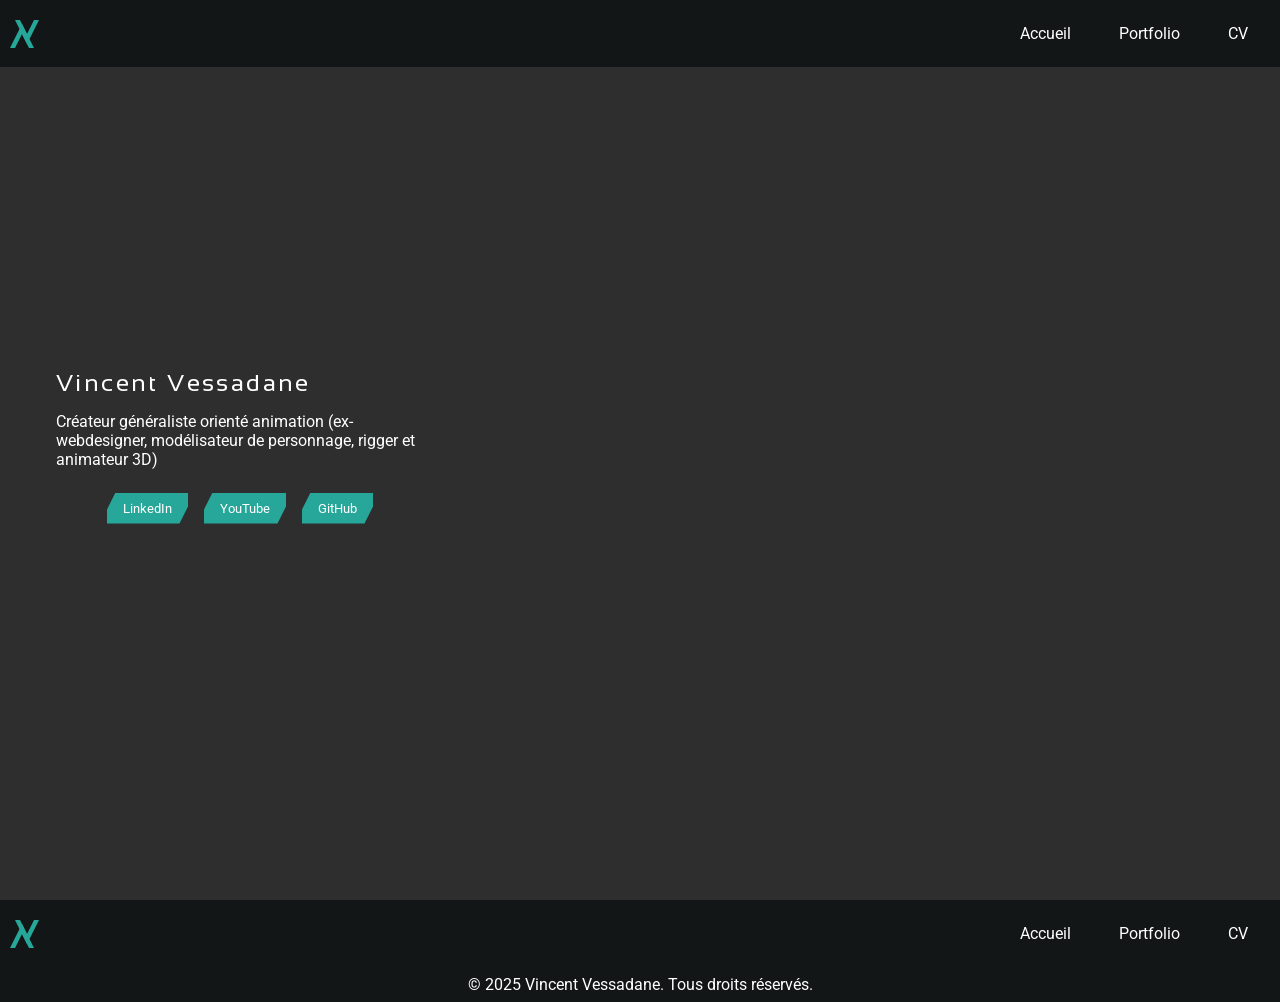
<file: index.html>
<!DOCTYPE html>
<html lang="fr">
    <head>
        <meta charset="UTF-8">
        <meta name="viewport" content="width=device-width, initial-scale=1.0">
        <title>Accueil</title>
        <link rel="stylesheet" href="style.css">
    </head>
<!-- SITE -->
    <body>  
        <!-- TETE -->
        <header>                                        
            <nav> 
                <div class="logo">
                    <a href="index.html">
                        <img src="logo.svg" alt="Logo image">
                    </a>
                </div>
                <div class="nav-pc" id="nav_pc"> 
                    <ul>
                        <li>
                            <a href="index.html">Accueil</a>
                        </li>
                        <li>
                            <a href="portfolio.html">Portfolio</a>
                        </li>
                        <!-- <li>
                            <a href="#">Média</a>
                        </li> -->
                        <li>
                            <a href="CV.pdf">CV</a>
                        </li>
                    </ul>
                </div>
                <button class="nav-mobile" id="nav_mobile">
                    <span></span>
                    <span></span>
                    <span></span>
                </button>
            </nav>
        </header>

        <!-- CORPS -->
        <main class="content">
            <article class="card">
                <h1>
                    Vincent Vessadane
                </h1>
                <p>
                    Créateur généraliste orienté animation (ex-webdesigner, modélisateur de personnage, rigger
                    et animateur 3D)
                </p>
                <div class="buttons">
                    <a href="https://www.linkedin.com/in/vessadane/" target="_blank">
                        <button>
                            <span class="effet"></span>
                            LinkedIn
                        </button>
                    </a>
                    <a href="https://www.youtube.com/@vessadane/"target="_blank">
                        <button>
                            <span class="effet"></span>
                            YouTube
                        </button>
                    </a>
                    <a href="https://GitHub.com/vessadane/" target="_blank">
                        <button>
                            <span class="effet"></span>
                            GitHub
                        </button>
                    </a>
                </div>
            </article>
            <aside class="card">
                <!--figure>
                    <img src="Image/animation_coffre_hero.png" alt="Logo image">
                </figure-->
                <iframe src="https://www.youtube.com/embed/oTGTrIL8D4Y?si=_VnvsJdF2gJLgwod"></iframe>

            </aside>
        </main>

        <!-- PIEDS -->
        <footer>
            <nav>
               <div class="logo">
                    <a href="index.html">
                        <img src="logo.svg" alt="Logo image">
                    </a>
                </div>
                <div class="nav-footer">
                    <ul>
                        <li>
                            <a href="index.html">Accueil</a>
                        </li>
                        <li>
                            <a href="portfolio.html">Portfolio</a>
                        </li>
                        <!-- <li>
                            <a href="#">Média</a>
                        </li> -->
                         <li>
                            <a href="CV.pdf">CV</a>
                        </li>
                    </ul>
                </div>
            </nav>
            <div>
                <p>© 2025 Vincent Vessadane. Tous droits réservés.</p>
            </div>
        </footer>
        <script src="script.js"></script>
    </body>
</html>
</file>
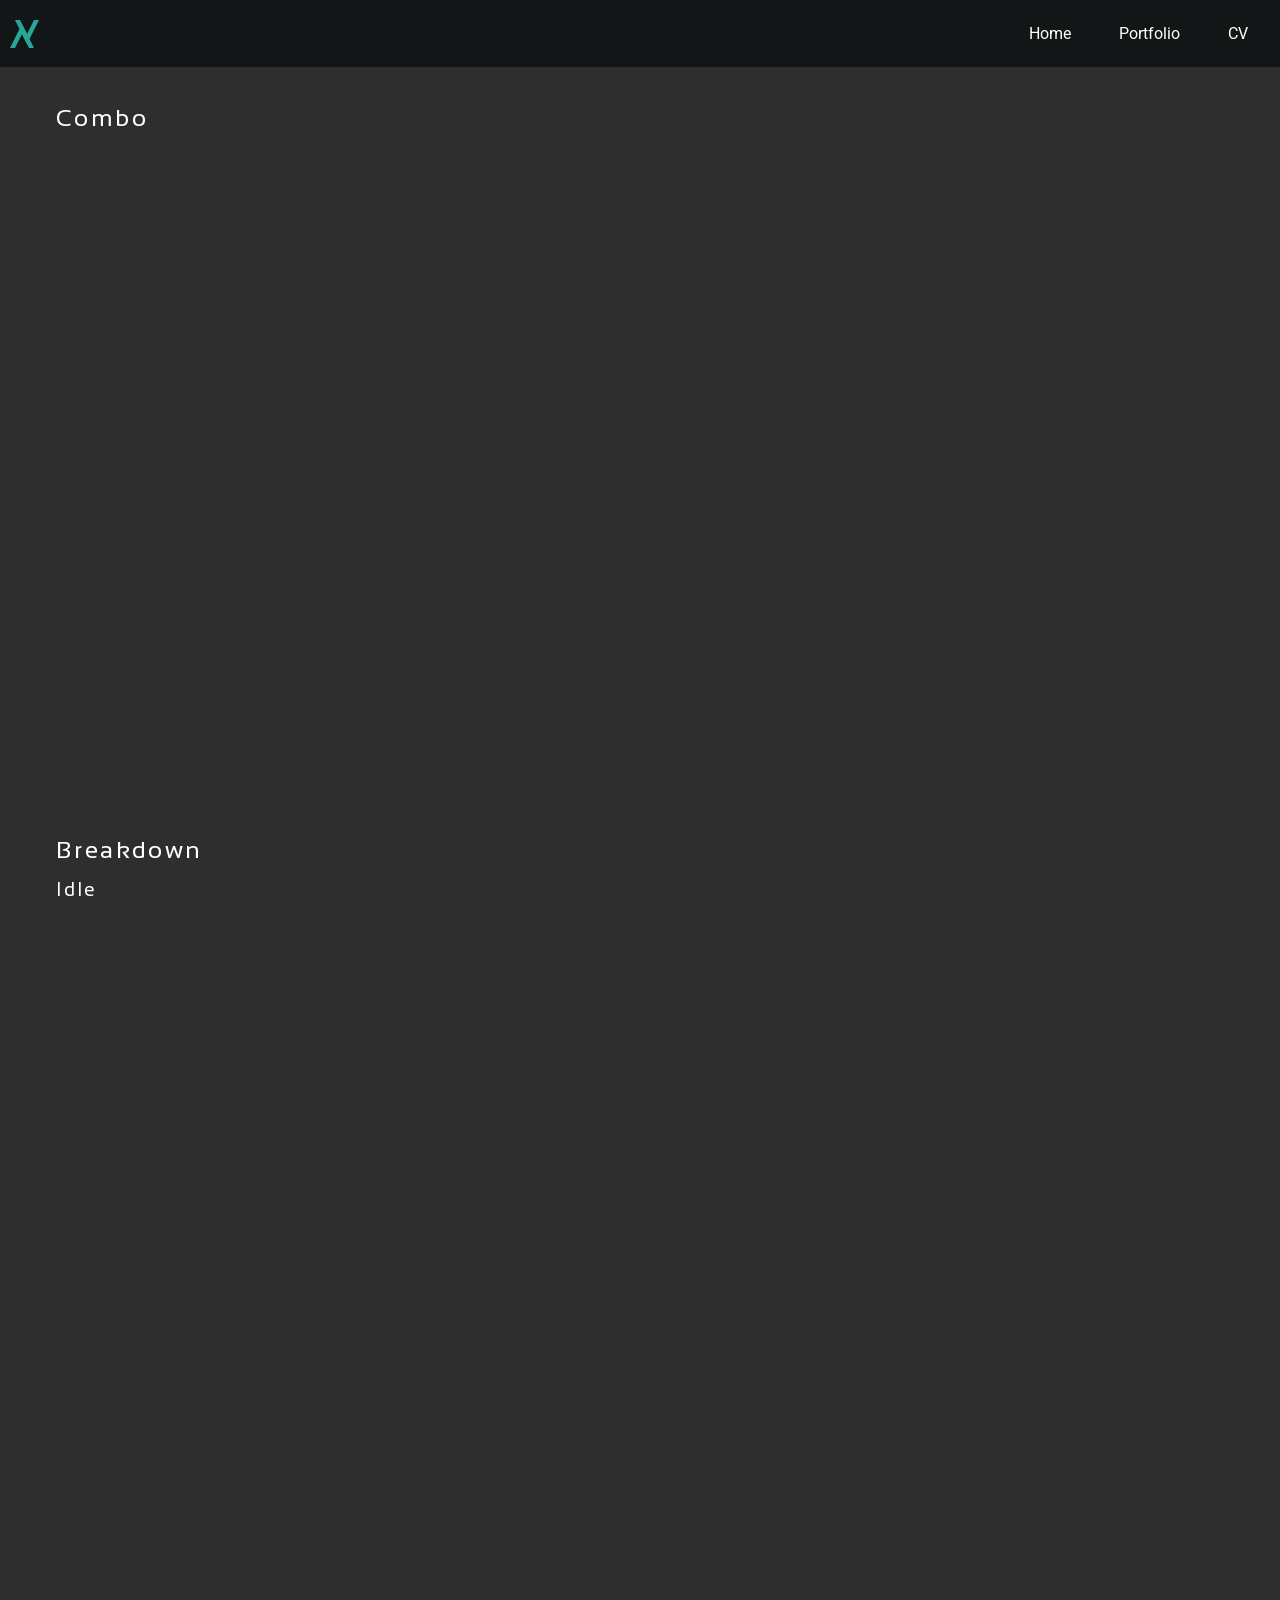
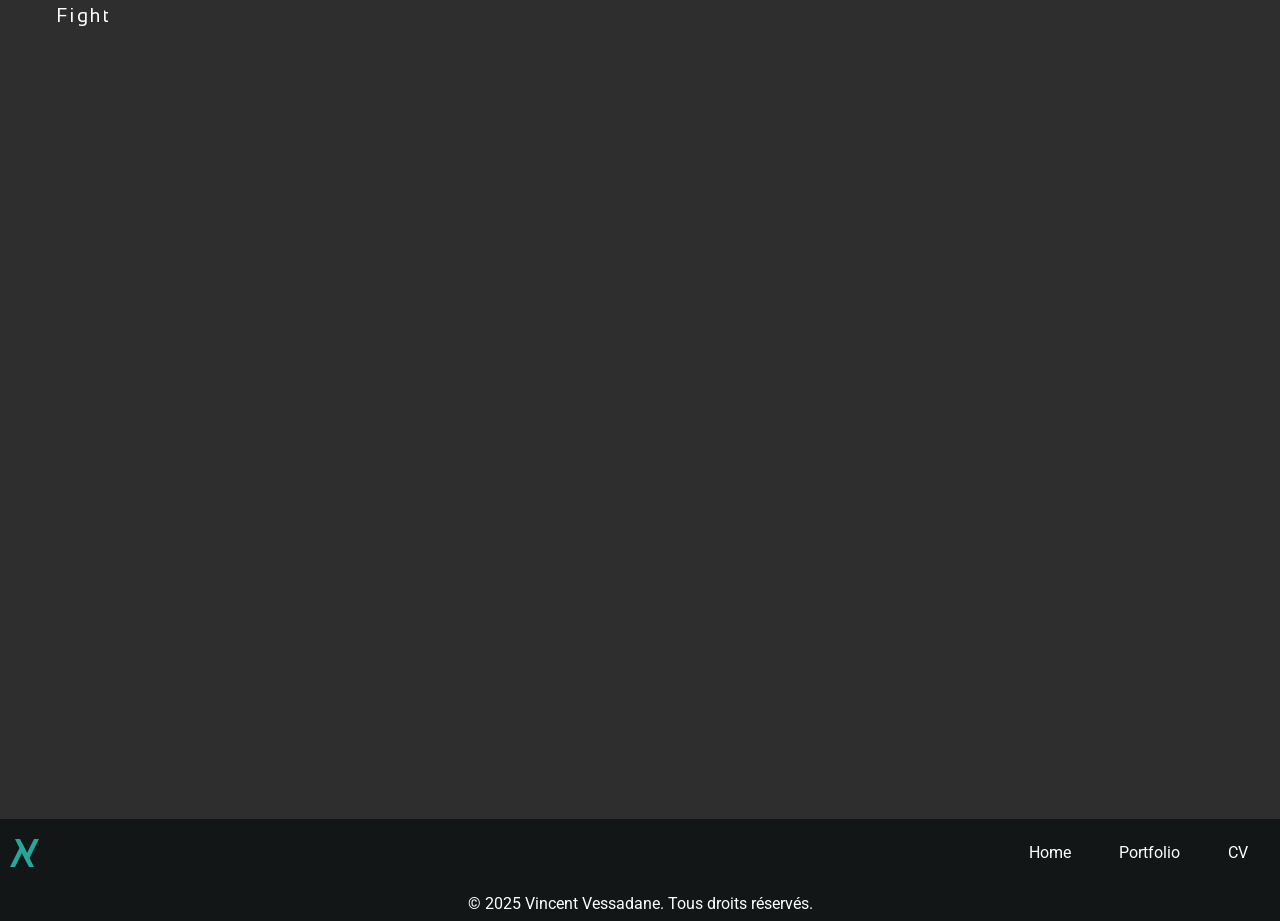
<file: combo.html>
<!DOCTYPE html>
<html lang="fr">
    <head>
        <meta charset="UTF-8">
        <meta name="viewport" content="width=device-width, initial-scale=1.0">
        <title>Accueil</title>
        <link rel="stylesheet" href="style.css">
    </head>
<!-- SITE -->
    <body>  
        <!-- TETE -->
        <header>                                        
            <nav> 
                <div class="logo">
                    <a href="index.html">
                        <img src="logo.svg" alt="Logo">
                    </a>
                </div>
                <div class="nav-pc" id="nav_pc"> 
                    <ul>
                        <li>
                            <a href="index.html">Home</a>
                        </li>
                        <li>
                            <a href="portfolio.html">Portfolio</a>
                        </li>
                        <!-- <li>
                            <a href="#">Média</a>
                        </li> -->
                        <li>
                            <a href="Archive/CV_en.pdf">CV</a>
                        </li>
                    </ul>
                </div>
                <button class="nav-mobile" id="nav_mobile">
                    <span></span>
                    <span></span>
                    <span></span>
                </button>
            </nav>
        </header>

        <!-- CORPS -->
        <main class="content1">
            <article class="card">
                <h1>
                    Combo
                </h1>
                <div class="video">
                    <iframe width="560" height="315" src="https://www.youtube.com/embed/-I6Q9MSYZJM?si=d3cnggUGA75ODdCj" title="YouTube video player" frameborder="0" allow="accelerometer; autoplay; clipboard-write; encrypted-media; gyroscope; picture-in-picture; web-share" referrerpolicy="strict-origin-when-cross-origin" allowfullscreen></iframe>
                </div>
                <h2>
                    Breakdown
                </h2>
                <h3>
                    Idle
                </h3>
                <div class="video">
                    <iframe width="560" height="315" src="https://www.youtube.com/embed/0uG5WsD1bA8?si=yPMiEHpruTgUGV7v" title="YouTube video player" frameborder="0" allow="accelerometer; autoplay; clipboard-write; encrypted-media; gyroscope; picture-in-picture; web-share" referrerpolicy="strict-origin-when-cross-origin" allowfullscreen></iframe>
                </div>
                <h3>
                    Fight
                </h3>
                <div class="video">
                    <iframe width="560" height="315" src="https://www.youtube.com/embed/yfXXgERVH_s?si=CRYPLnv1wTTuLKWr" title="YouTube video player" frameborder="0" allow="accelerometer; autoplay; clipboard-write; encrypted-media; gyroscope; picture-in-picture; web-share" referrerpolicy="strict-origin-when-cross-origin" allowfullscreen></iframe>
                </div>
            </article>
        </main>

        <!-- PIEDS -->
        <footer>
            <nav>
               <div class="logo">
                    <a href="index.html">
                        <img src="logo.svg" alt="Logo image">
                    </a>
                </div>
                <div class="nav-footer">
                    <ul>
                        <li>
                            <a href="index.html">Home</a>
                        </li>
                        <li>
                            <a href="portfolio.html">Portfolio</a>
                        </li>
                        <!-- <li>
                            <a href="#">Média</a>
                        </li> -->
                         <li>
                            <a href="Archive/CV_en.pdf">CV</a>
                        </li>
                    </ul>
                </div>
            </nav>
            <div>
                <p>© 2025 Vincent Vessadane. Tous droits réservés.</p>
            </div>
        </footer>
        <script src="script.js"></script>
    </body>
</html>
</file>
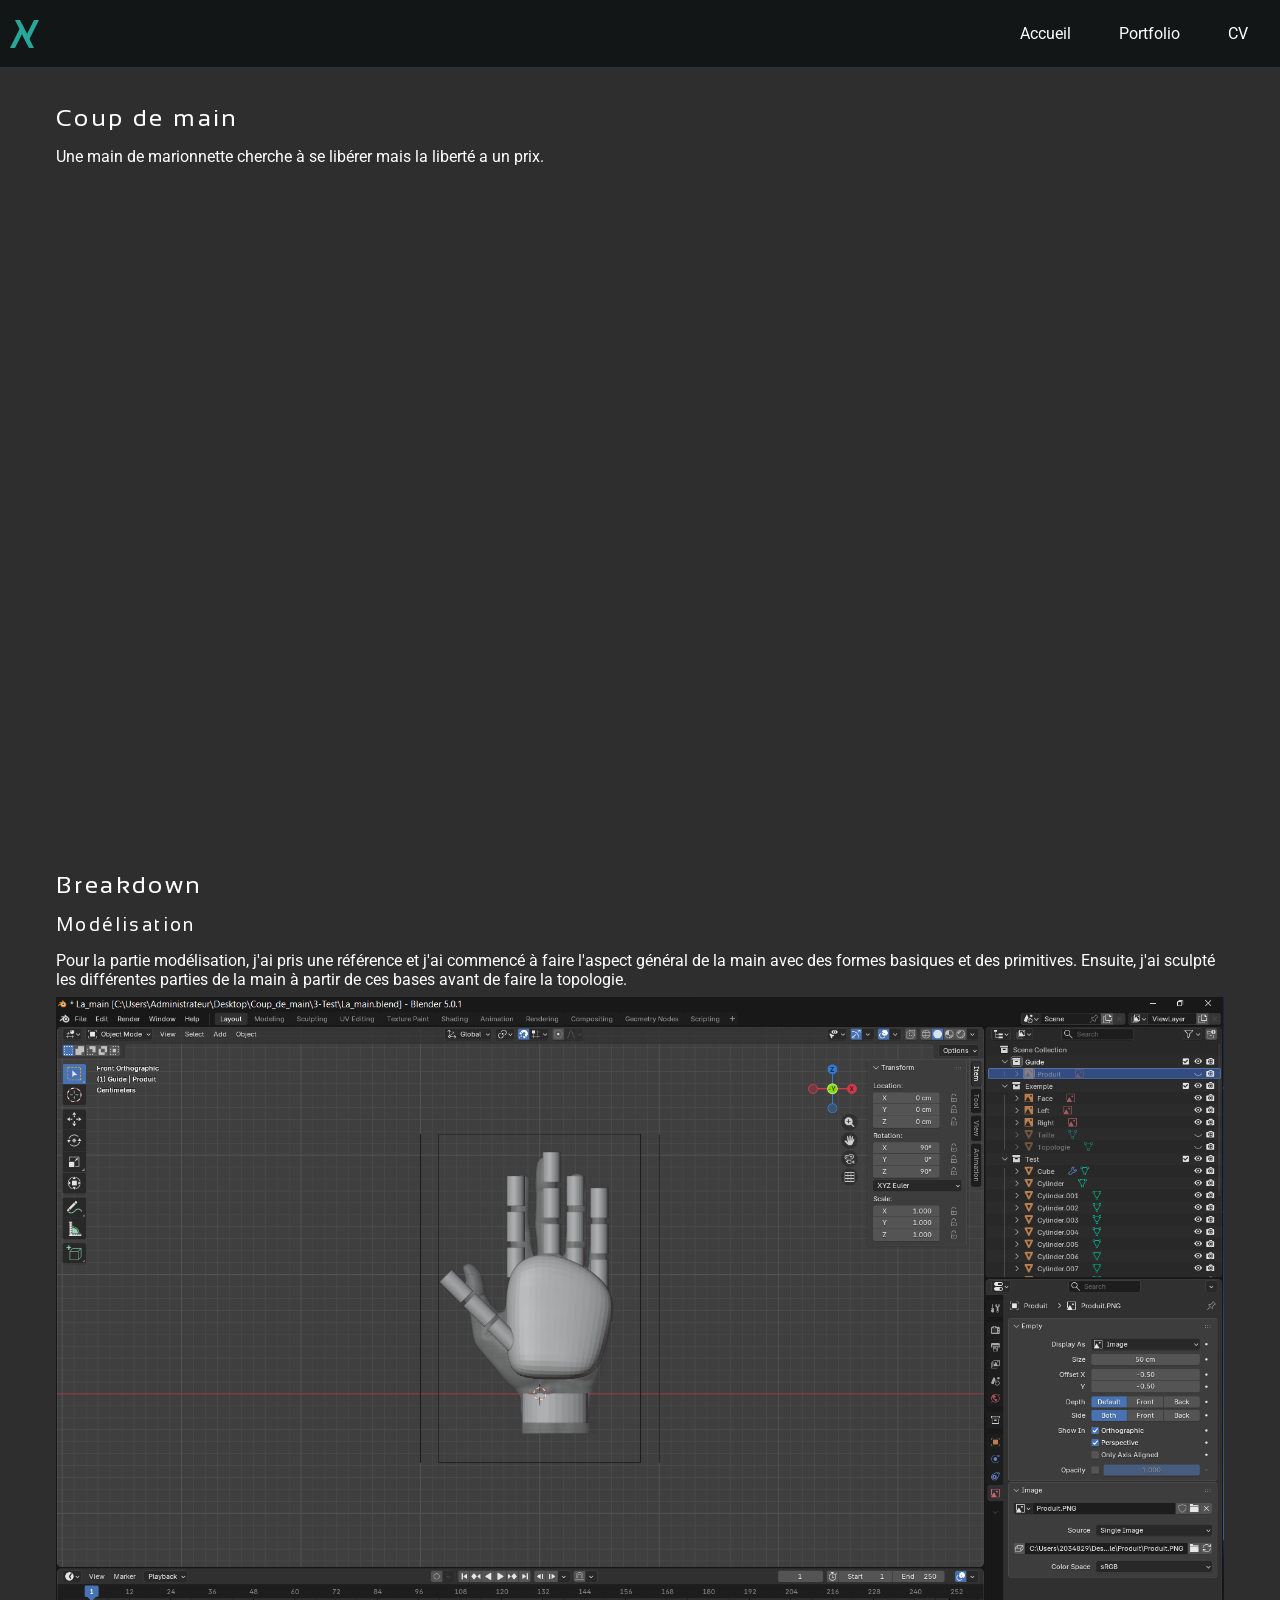
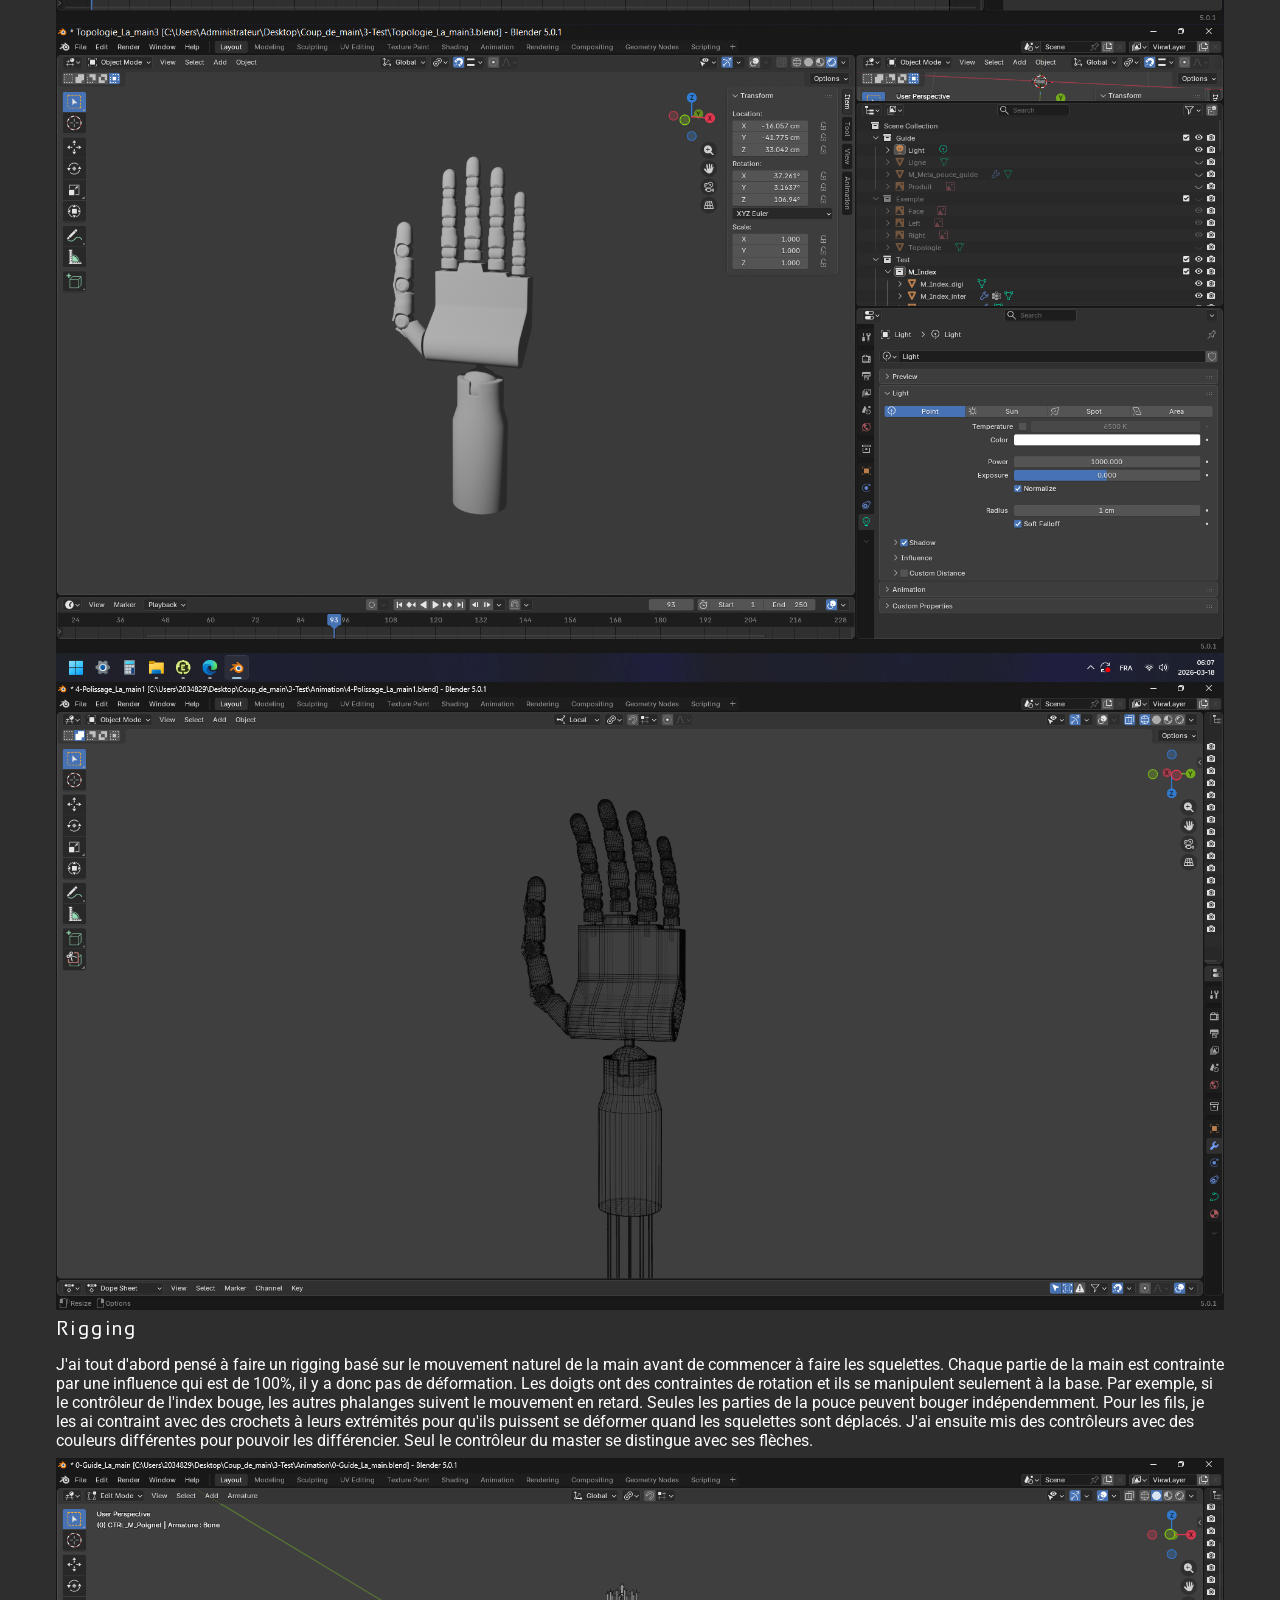
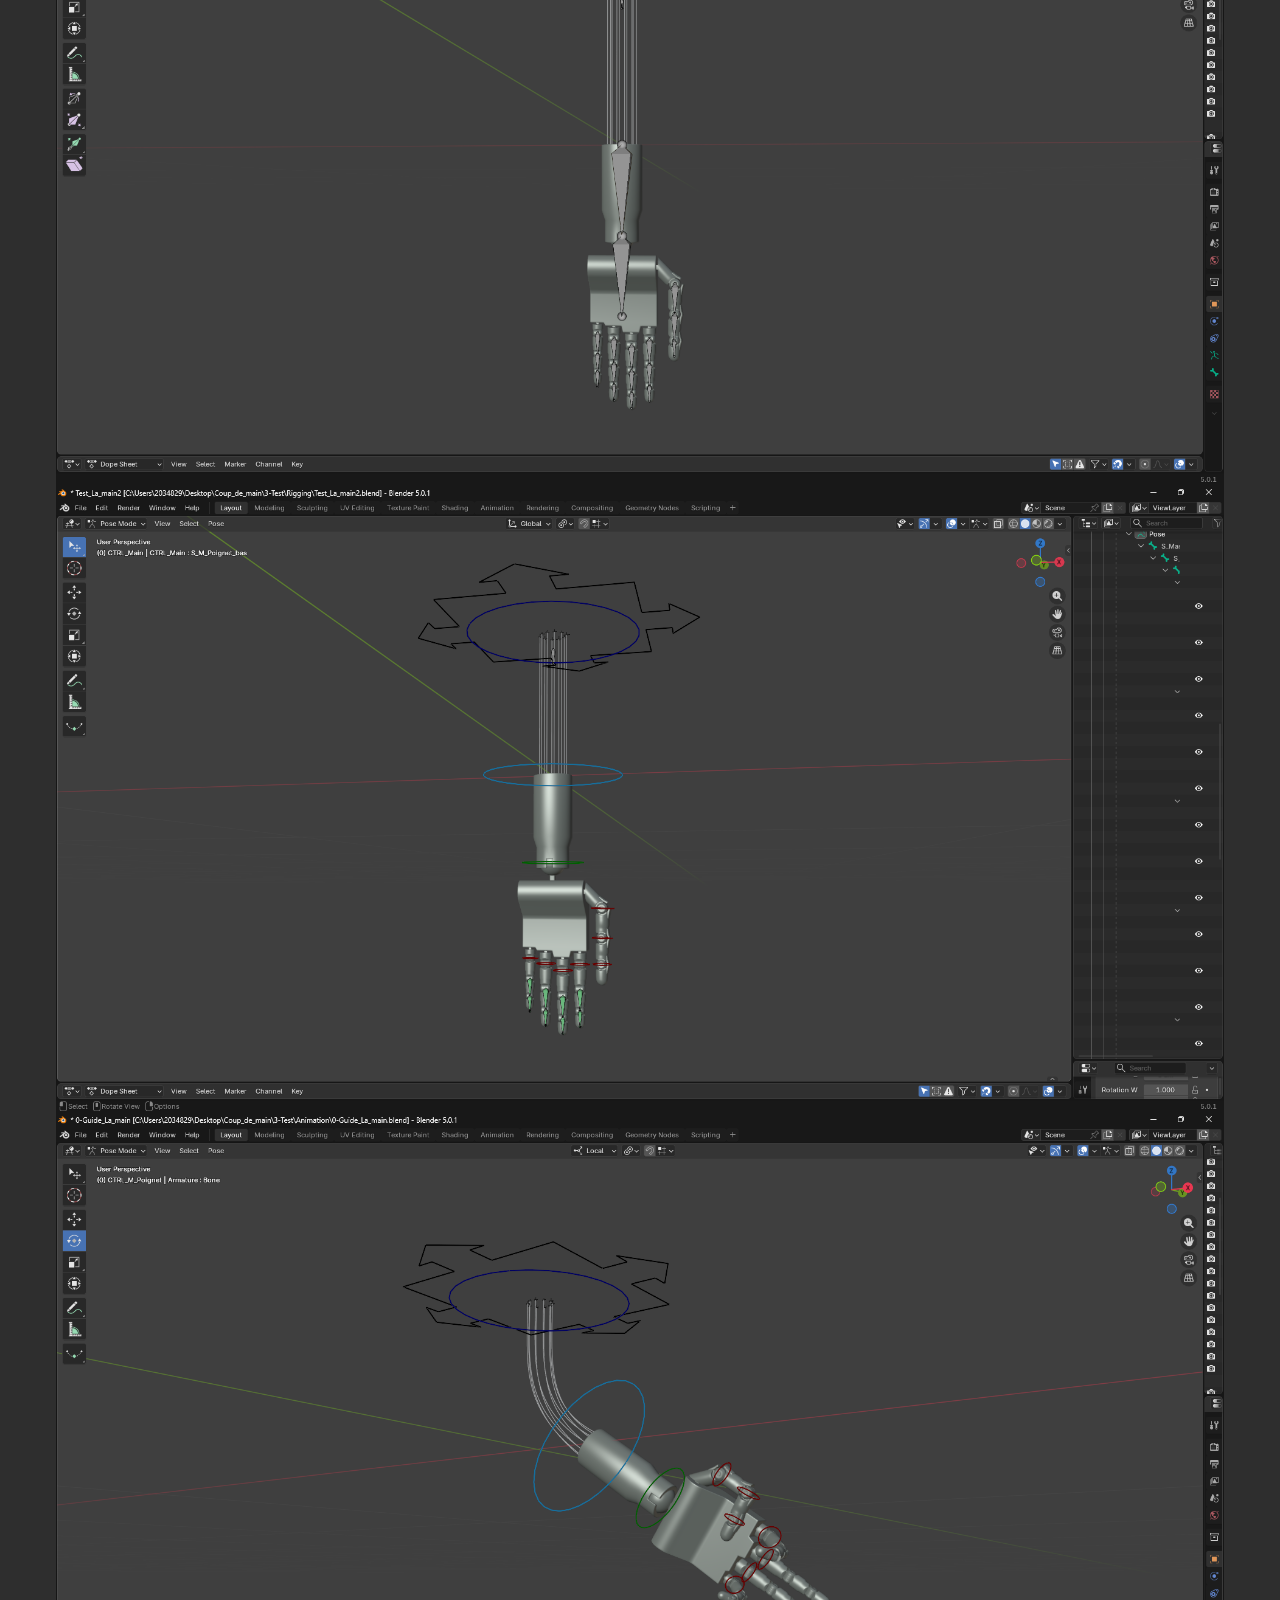
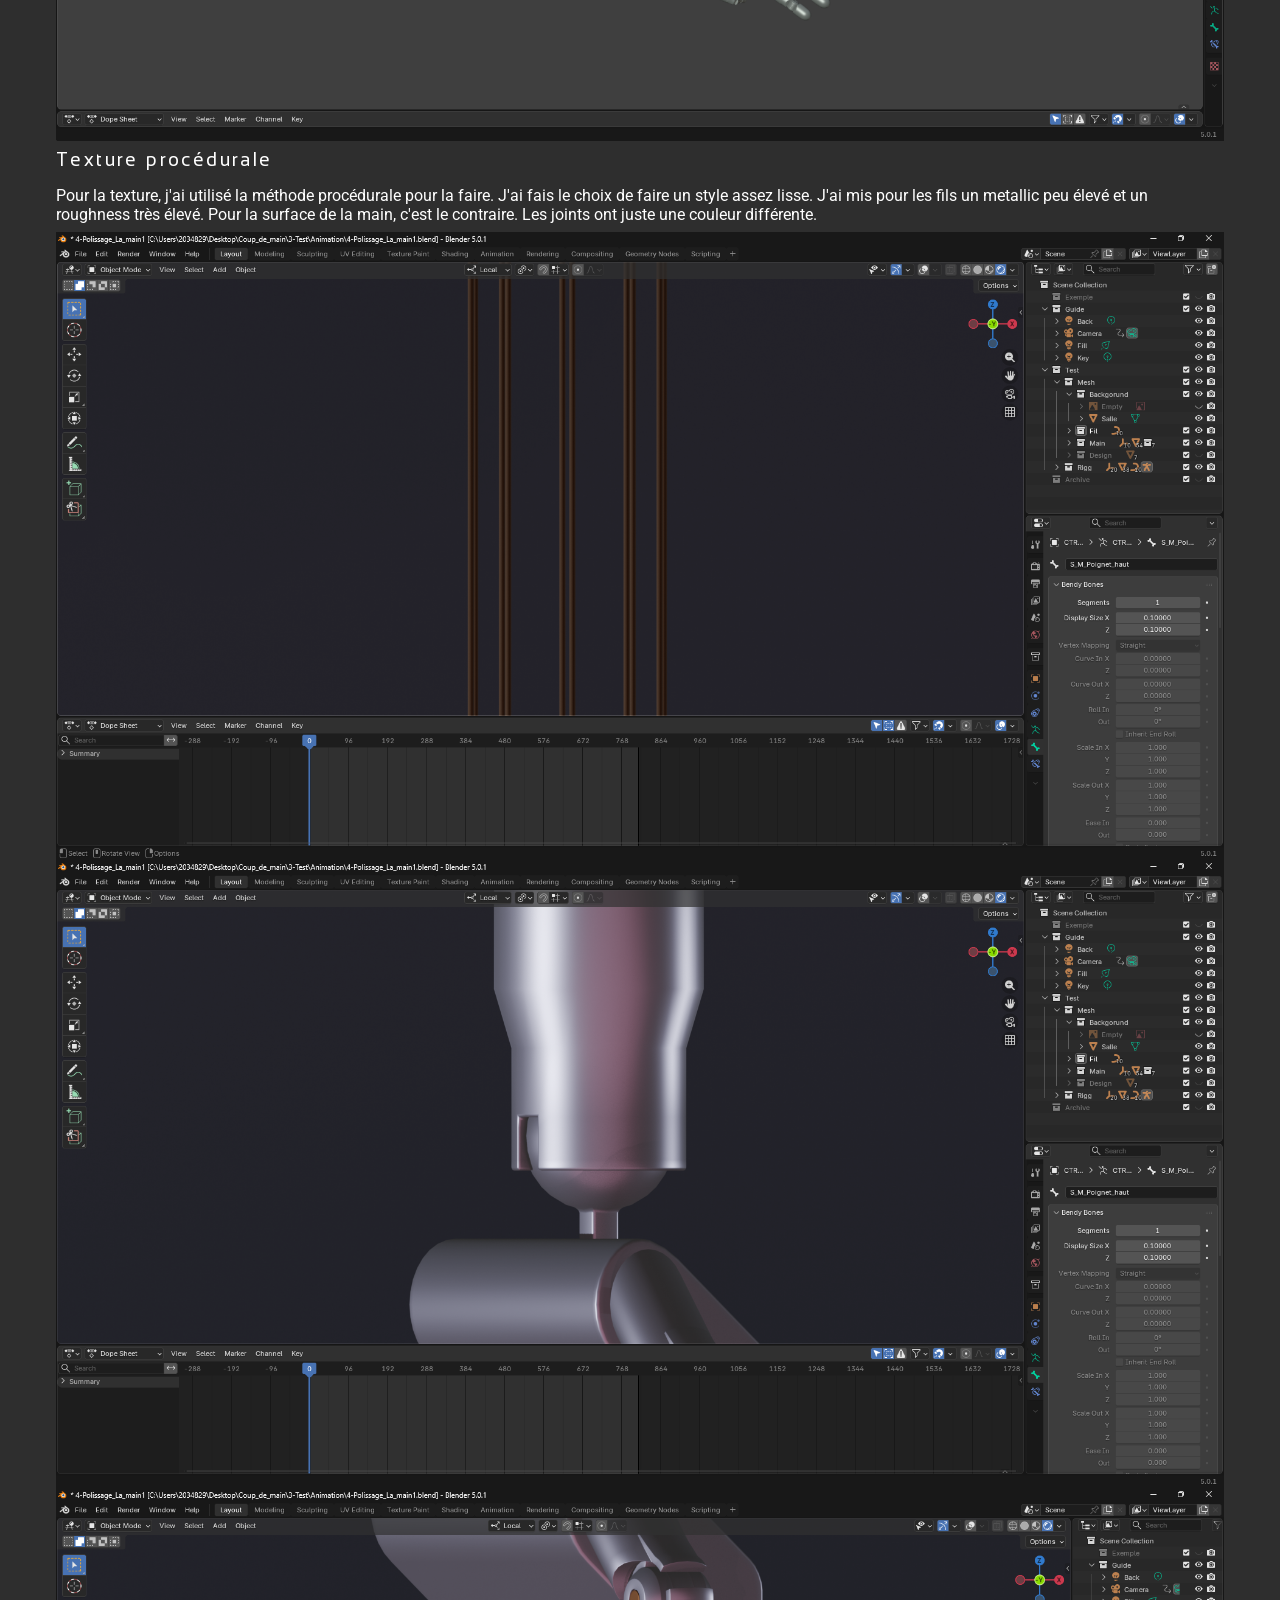
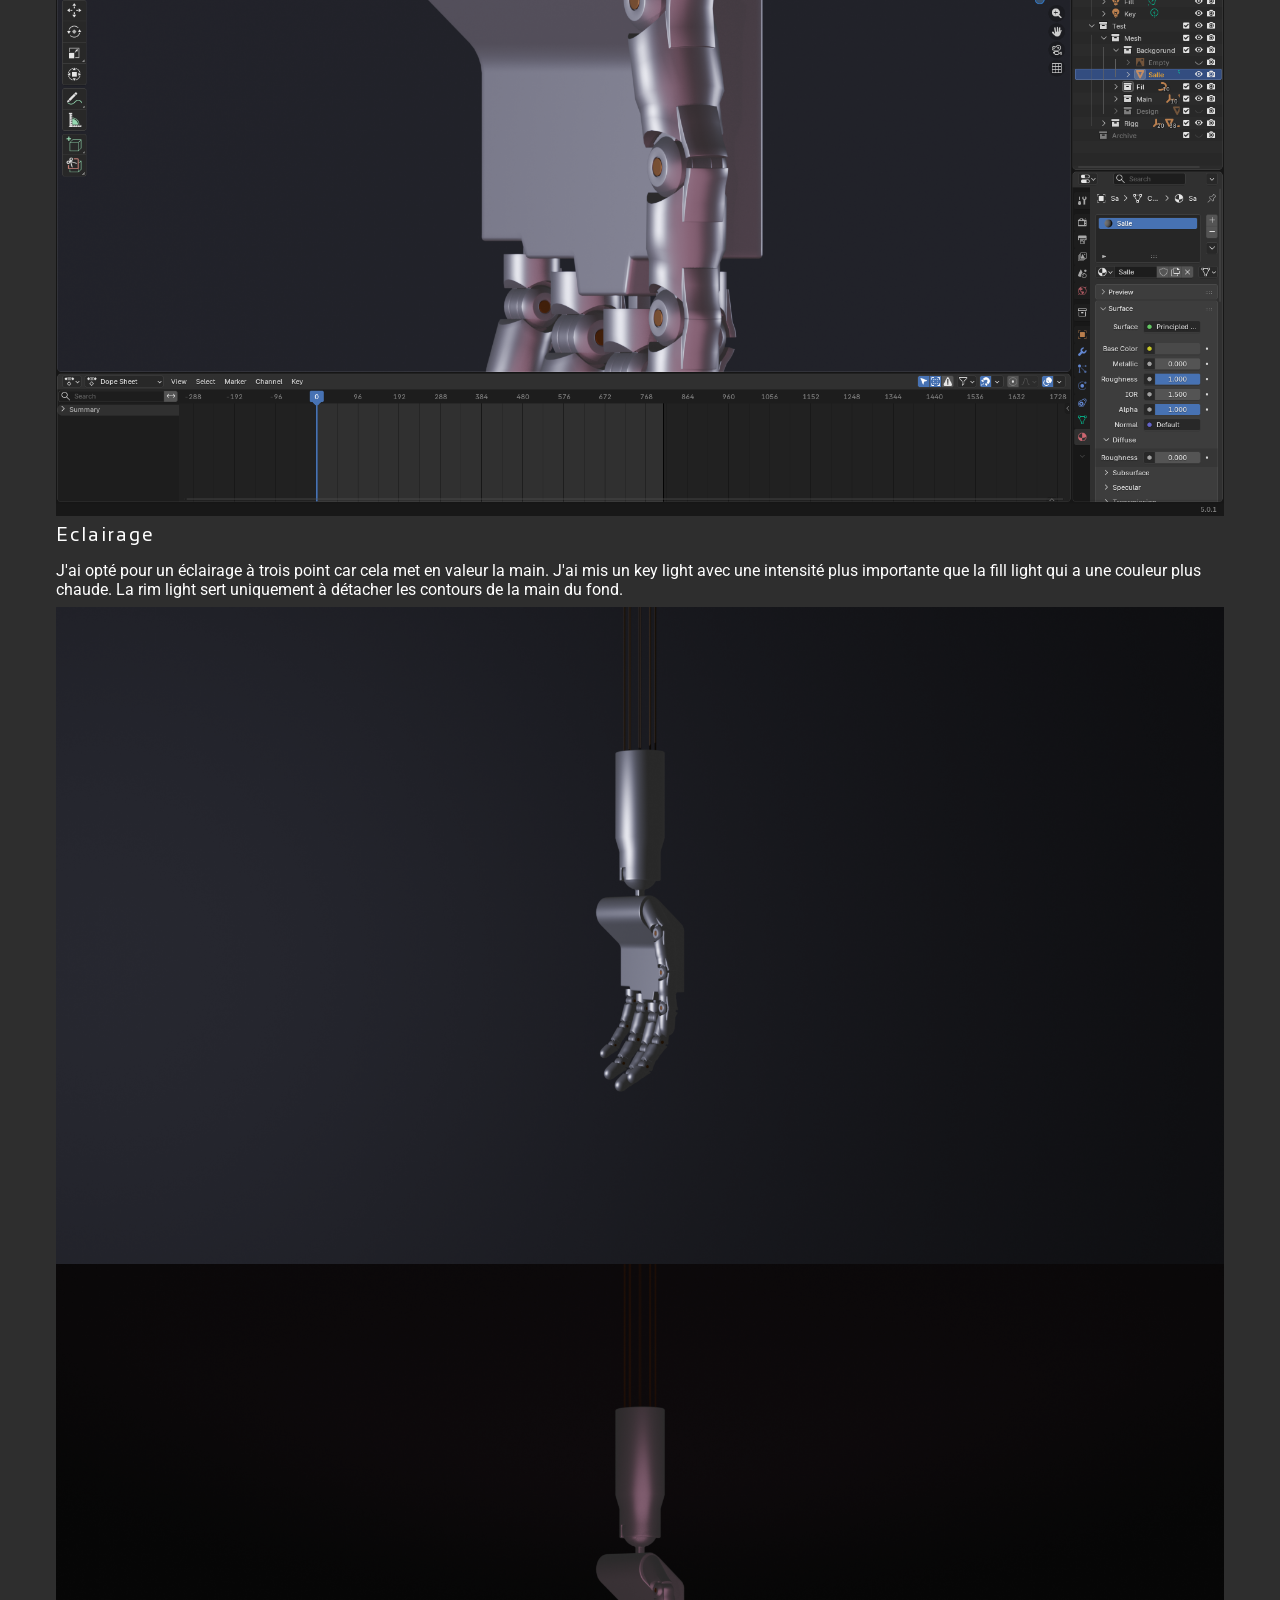
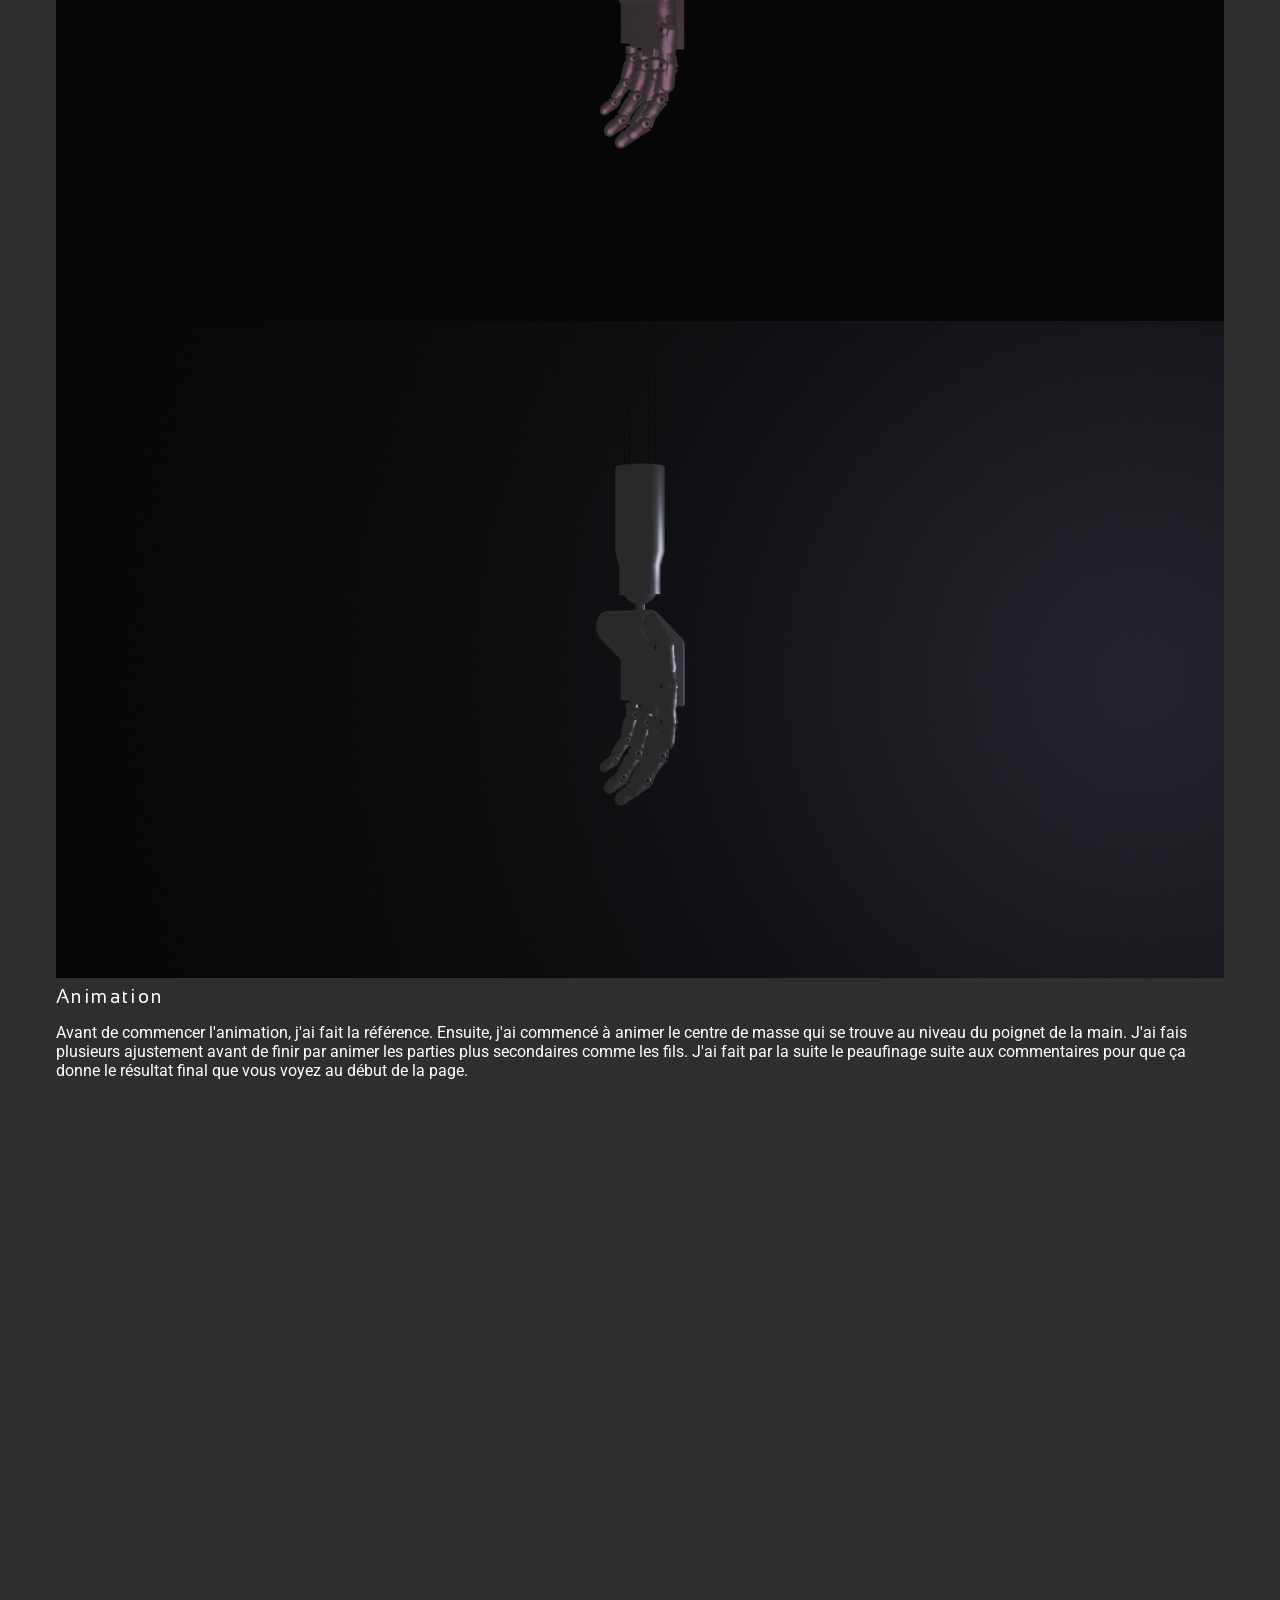
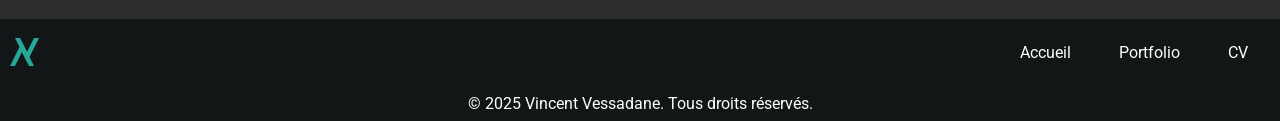
<file: coup_de_main.html>
<!DOCTYPE html>
<html lang="fr">
    <head>
        <meta charset="UTF-8">
        <meta name="viewport" content="width=device-width, initial-scale=1.0">
        <title>Accueil</title>
        <link rel="stylesheet" href="style.css">
    </head>
<!-- SITE -->
    <body>  
        <!-- TETE -->
        <header>                                        
            <nav> 
                <div class="logo">
                    <a href="index.html">
                        <img src="logo.svg" alt="Logo">
                    </a>
                </div>
                <div class="nav-pc" id="nav_pc"> 
                    <ul>
                        <li>
                            <a href="index.html">Accueil</a>
                        </li>
                        <li>
                            <a href="portfolio.html">Portfolio</a>
                        </li>
                        <!-- <li>
                            <a href="#">Média</a>
                        </li> -->
                        <li>
                            <a href="CV.pdf">CV</a>
                        </li>
                    </ul>
                </div>
                <button class="nav-mobile" id="nav_mobile">
                    <span></span>
                    <span></span>
                    <span></span>
                </button>
            </nav>
        </header>

        <!-- CORPS -->
        <main class="content1">
            <article class="card">
                <h1>
                    Coup de main
                </h1>
                <p>
                Une main de marionnette cherche à se libérer mais la liberté a un prix.
                </p>
                <div class="video">
                    <iframe width="560" height="315" src="https://www.youtube.com/embed/SMTPcT7TvbE?si=LwAjNlcCuYDgZbmQ" title="YouTube video player" frameborder="0" allow="accelerometer; autoplay; clipboard-write; encrypted-media; gyroscope; picture-in-picture; web-share" referrerpolicy="strict-origin-when-cross-origin" allowfullscreen></iframe>
                </div>
                <h2>
                    Breakdown
                </h2>
                <h3>
                    Modélisation
                </h3>
                <p>
                Pour la partie modélisation, j'ai pris une référence et j'ai commencé à faire l'aspect général de la main avec des formes basiques et des primitives. Ensuite, j'ai sculpté les différentes parties de la main à partir de ces bases avant de faire la topologie.
                </p>
                <div class="img">
                     <img src="Image/Coup_de_main_modelisation0.png" alt="Logo image">
                </div>
                <div class="img">
                     <img src="Image/Coup_de_main_modelisation1.png" alt="Logo image">
                </div>
                <div class="img">
                     <img src="Image/Coup_de_main_modelisation2.png" alt="Logo image">
                </div>
                <h3>
                    Rigging
                </h3>
                <p>
                J'ai tout d'abord pensé à faire un rigging basé sur le mouvement naturel de la main avant de commencer à faire les squelettes. Chaque partie de la main est contrainte par une influence qui est de 100%, il y a donc pas de déformation. Les doigts ont des contraintes de rotation et ils se manipulent seulement à la base. Par exemple, si le contrôleur de l'index bouge, les autres phalanges suivent le mouvement en retard. Seules les parties de la pouce peuvent bouger indépendemment. Pour les fils, je les ai contraint avec des crochets à leurs extrémités pour qu'ils puissent se déformer quand les squelettes sont déplacés. J'ai ensuite mis des contrôleurs avec des couleurs différentes pour pouvoir les différencier. Seul le contrôleur du master se distingue avec ses flèches.
                </p>
                <div class="img">
                     <img src="Image/Coup_de_main_rigging0.png" alt="Logo image">
                </div>
                <div class="img">
                     <img src="Image/Coup_de_main_rigging1.png" alt="Logo image">
                </div>
                <div class="img">
                     <img src="Image/Coup_de_main_rigging2.png" alt="Logo image">
                </div>
                <h3>
                Texture procédurale
                </h3>
                <p>
                Pour la texture, j'ai utilisé la méthode procédurale pour la faire. J'ai fais le choix de faire un style assez lisse. J'ai mis pour les fils un metallic peu élevé et un roughness très élevé.  Pour la surface de la main, c'est le contraire. Les joints ont juste une couleur différente.
                </p>
                <div class="img">
                     <img src="Image/Coup_de_main_texture0.png" alt="Logo image">
                </div>
                <div class="img">
                     <img src="Image/Coup_de_main_texture1.png" alt="Logo image">
                </div>
                <div class="img">
                     <img src="Image/Coup_de_main_texture2.png" alt="Logo image">
                </div>
                <h3>
                Eclairage
                </h3>
                <p>
                J'ai opté pour un éclairage à trois point car cela met en valeur la main. 
                J'ai mis un key light avec une intensité plus importante que la fill light qui a une couleur plus chaude. La rim light sert uniquement à détacher les contours de la main du fond.
                </p>
                <div class="img">
                     <img src="Image/Coup_de_main_eclairage0.png" alt="Logo image">
                </div>
                <div class="img">
                     <img src="Image/Coup_de_main_eclairage1.png" alt="Logo image">
                </div>
                <div class="img">
                     <img src="Image/Coup_de_main_eclairage2.png" alt="Logo image">
                </div>
                <h3>
                    Animation
                </h3>
                <p>
                Avant de commencer l'animation, j'ai fait la référence. Ensuite, j'ai commencé à animer le centre de masse qui se trouve au niveau du poignet de la main. J'ai fais plusieurs ajustement avant de finir par animer les parties plus secondaires comme les fils. J'ai fait par la suite le peaufinage suite aux commentaires pour que ça donne le résultat final que vous voyez au début de la page.
                </p>
                <div class="video">
                    <iframe width="560" height="315" src="https://www.youtube.com/embed/q3CASeF9ROY?si=pm1PPLEq6WjcDY_5" title="YouTube video player" frameborder="0" allow="accelerometer; autoplay; clipboard-write; encrypted-media; gyroscope; picture-in-picture; web-share" referrerpolicy="strict-origin-when-cross-origin" allowfullscreen></iframe>
                </div>
                <div class="video">
                    <iframe width="560" height="315" src="https://www.youtube.com/embed/vDHvk3NOnd8?si=RH8ILM8Ak3sCh2yH" title="YouTube video player" frameborder="0" allow="accelerometer; autoplay; clipboard-write; encrypted-media; gyroscope; picture-in-picture; web-share" referrerpolicy="strict-origin-when-cross-origin" allowfullscreen></iframe>
                </div>
                <div class="video">
                    <iframe width="560" height="315" src="https://www.youtube.com/embed/wsRPieKzUEQ?si=kYtDatkY4E6EEuBh" title="YouTube video player" frameborder="0" allow="accelerometer; autoplay; clipboard-write; encrypted-media; gyroscope; picture-in-picture; web-share" referrerpolicy="strict-origin-when-cross-origin" allowfullscreen></iframe>
                </div>
            </article>
        </main>

        <!-- PIEDS -->
        <footer>
            <nav>
               <div class="logo">
                    <a href="index.html">
                        <img src="logo.svg" alt="Logo image">
                    </a>
                </div>
                <div class="nav-footer">
                    <ul>
                        <li>
                            <a href="index.html">Accueil</a>
                        </li>
                        <li>
                            <a href="portfolio.html">Portfolio</a>
                        </li>
                        <!-- <li>
                            <a href="#">Média</a>
                        </li> -->
                         <li>
                            <a href="CV.pdf">CV</a>
                        </li>
                    </ul>
                </div>
            </nav>
            <div>
                <p>© 2025 Vincent Vessadane. Tous droits réservés.</p>
            </div>
        </footer>
        <script src="script.js"></script>
    </body>
</html>
</file>
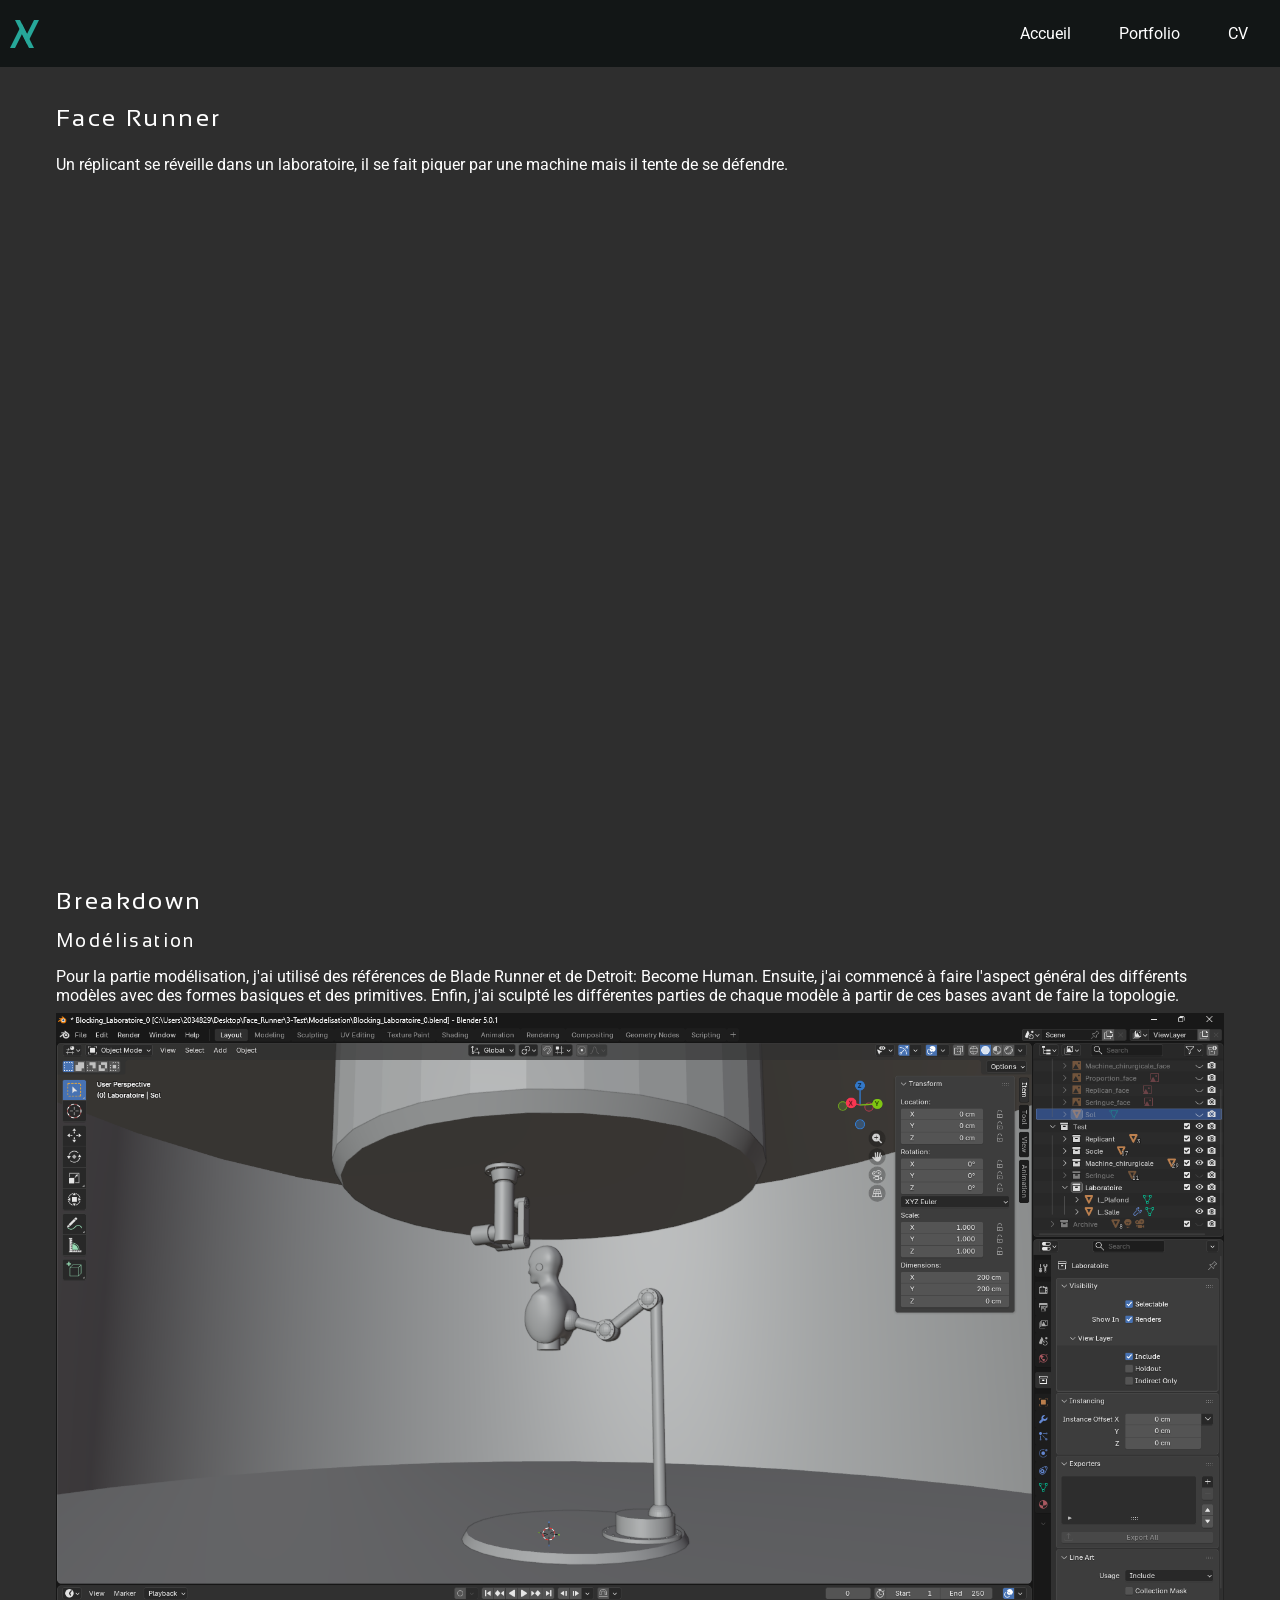
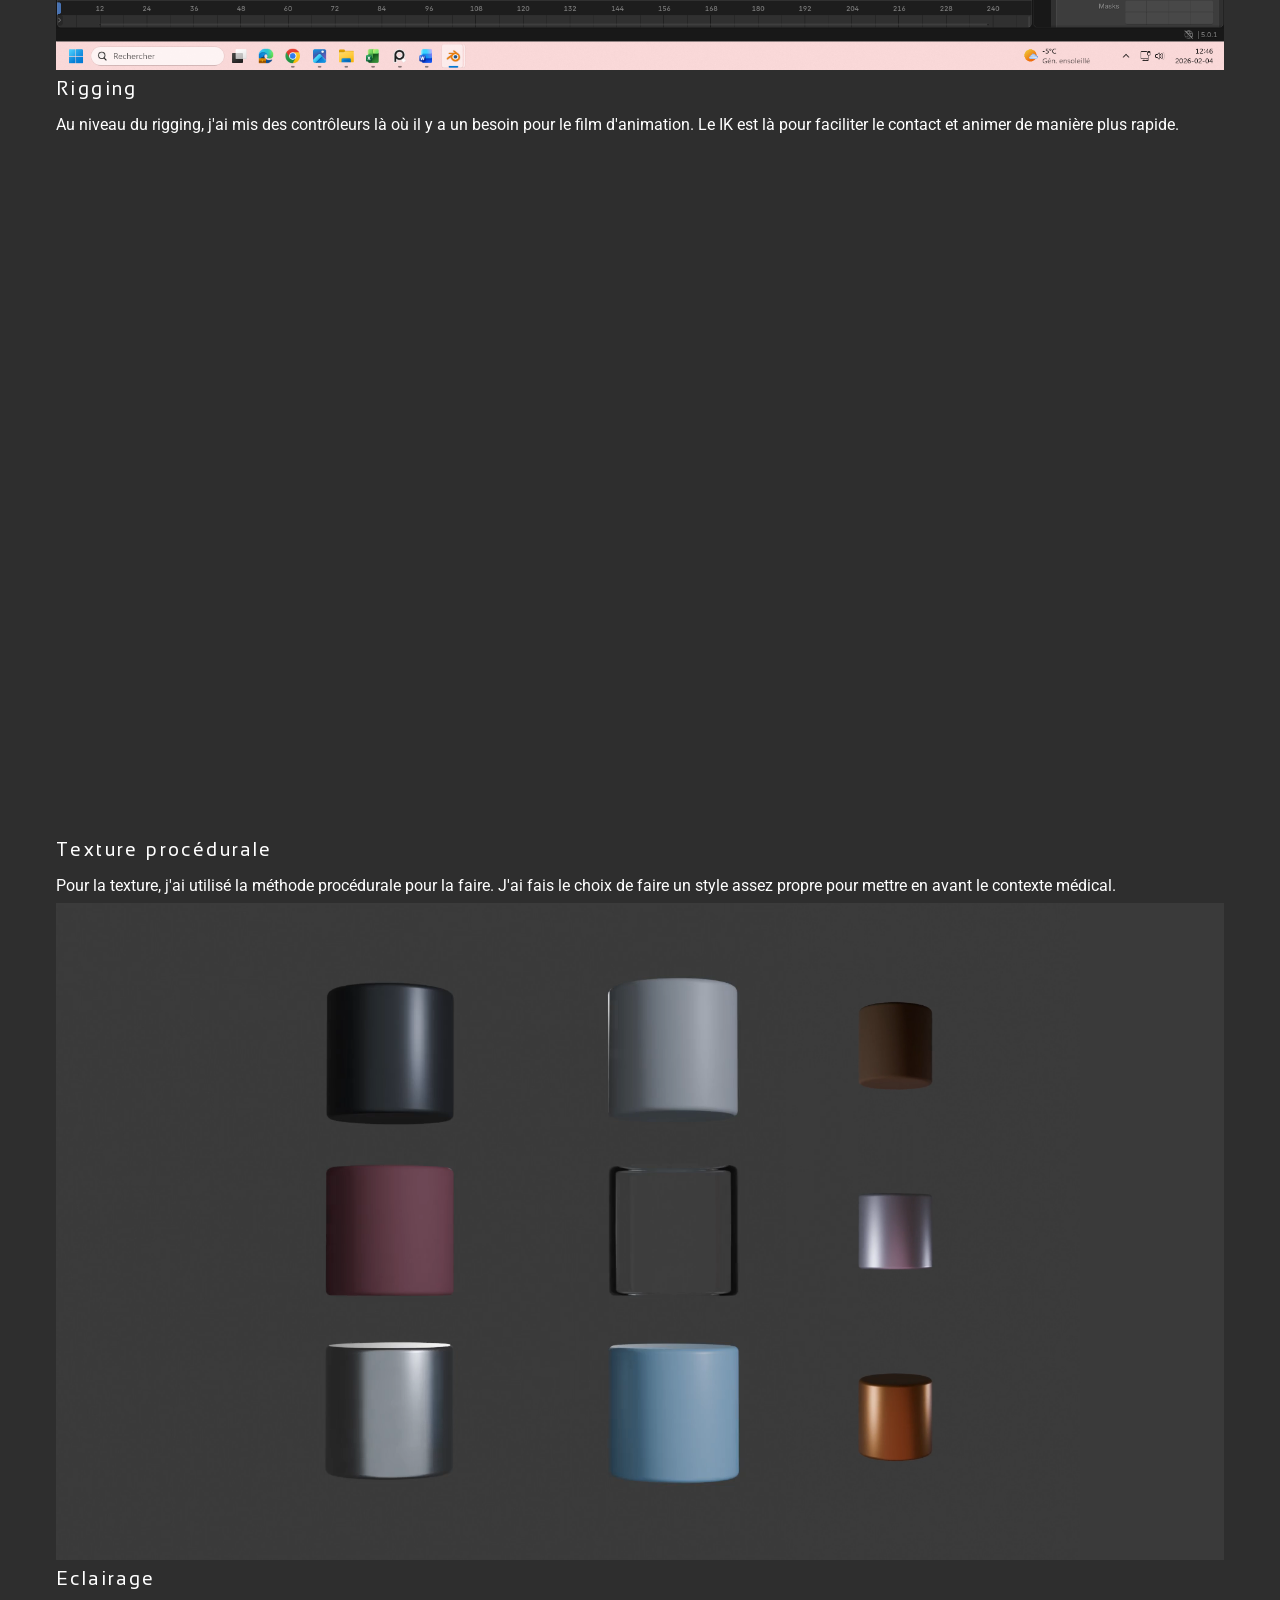
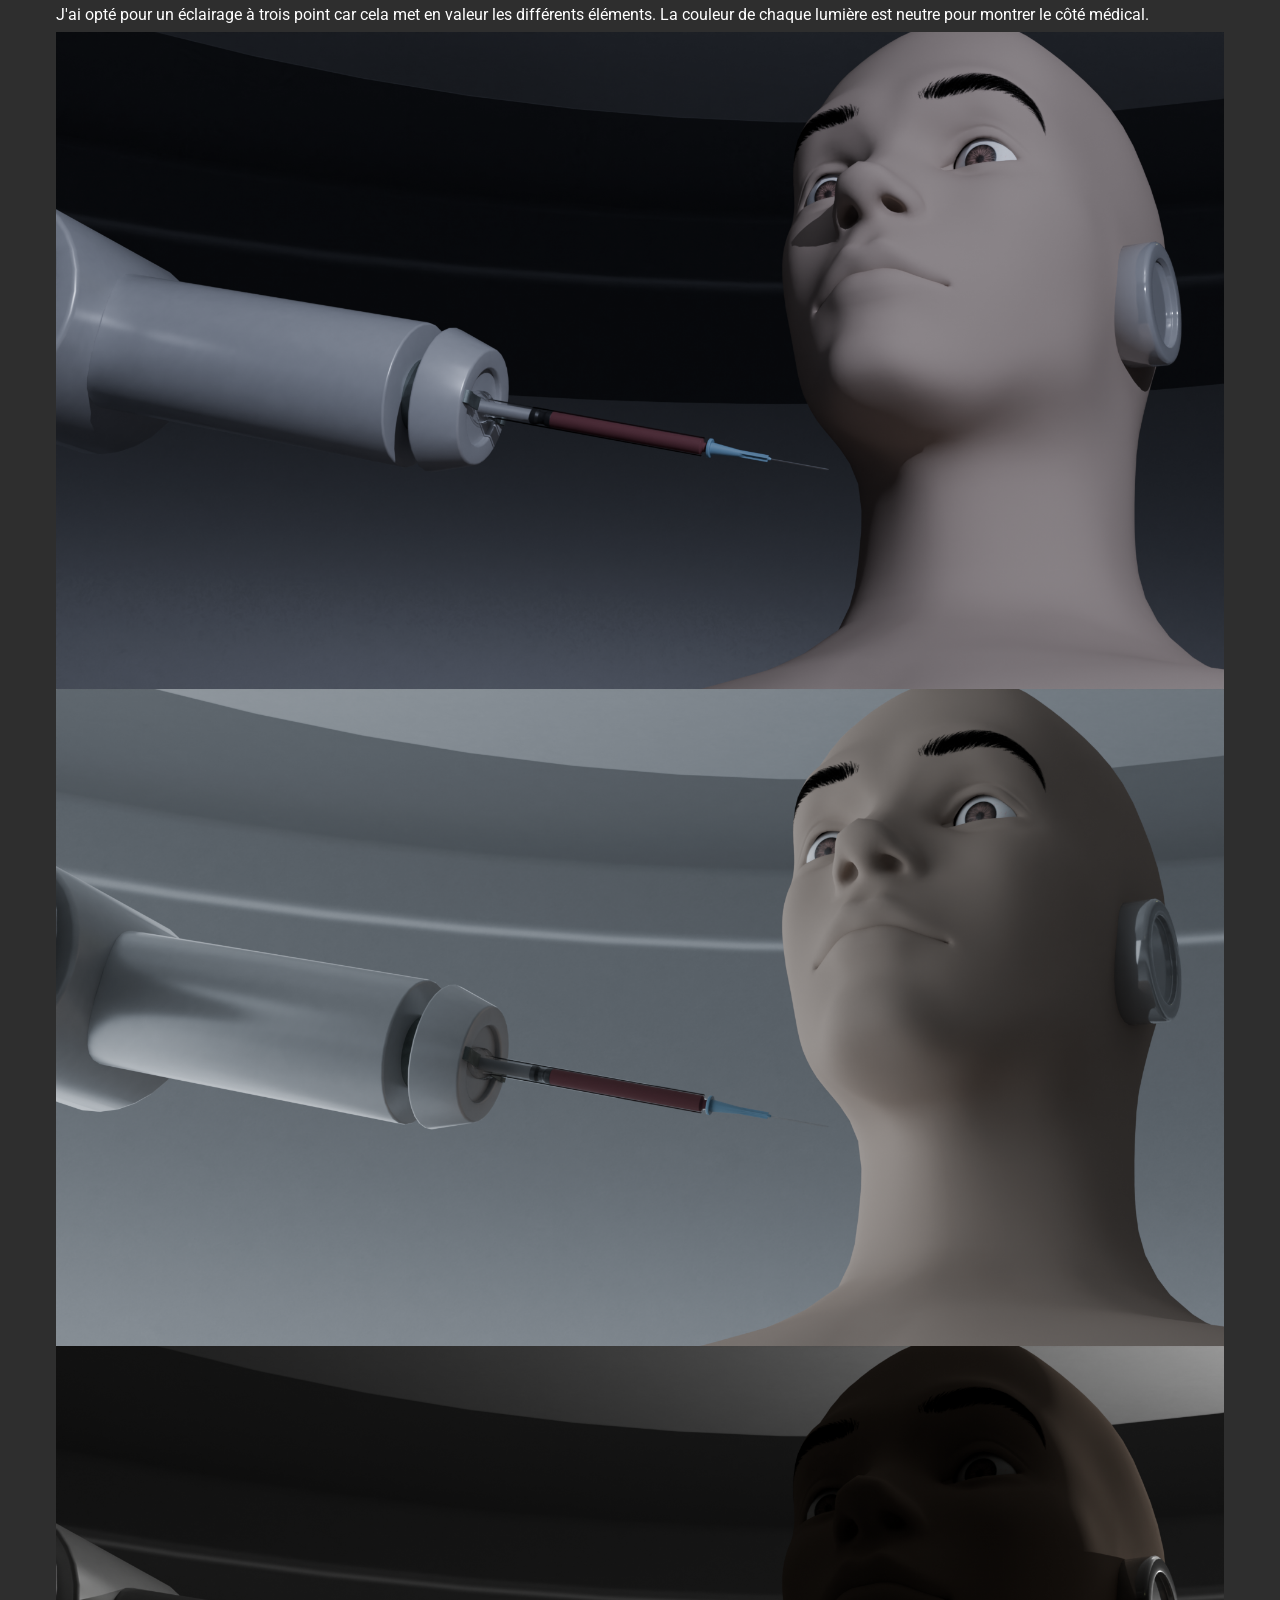
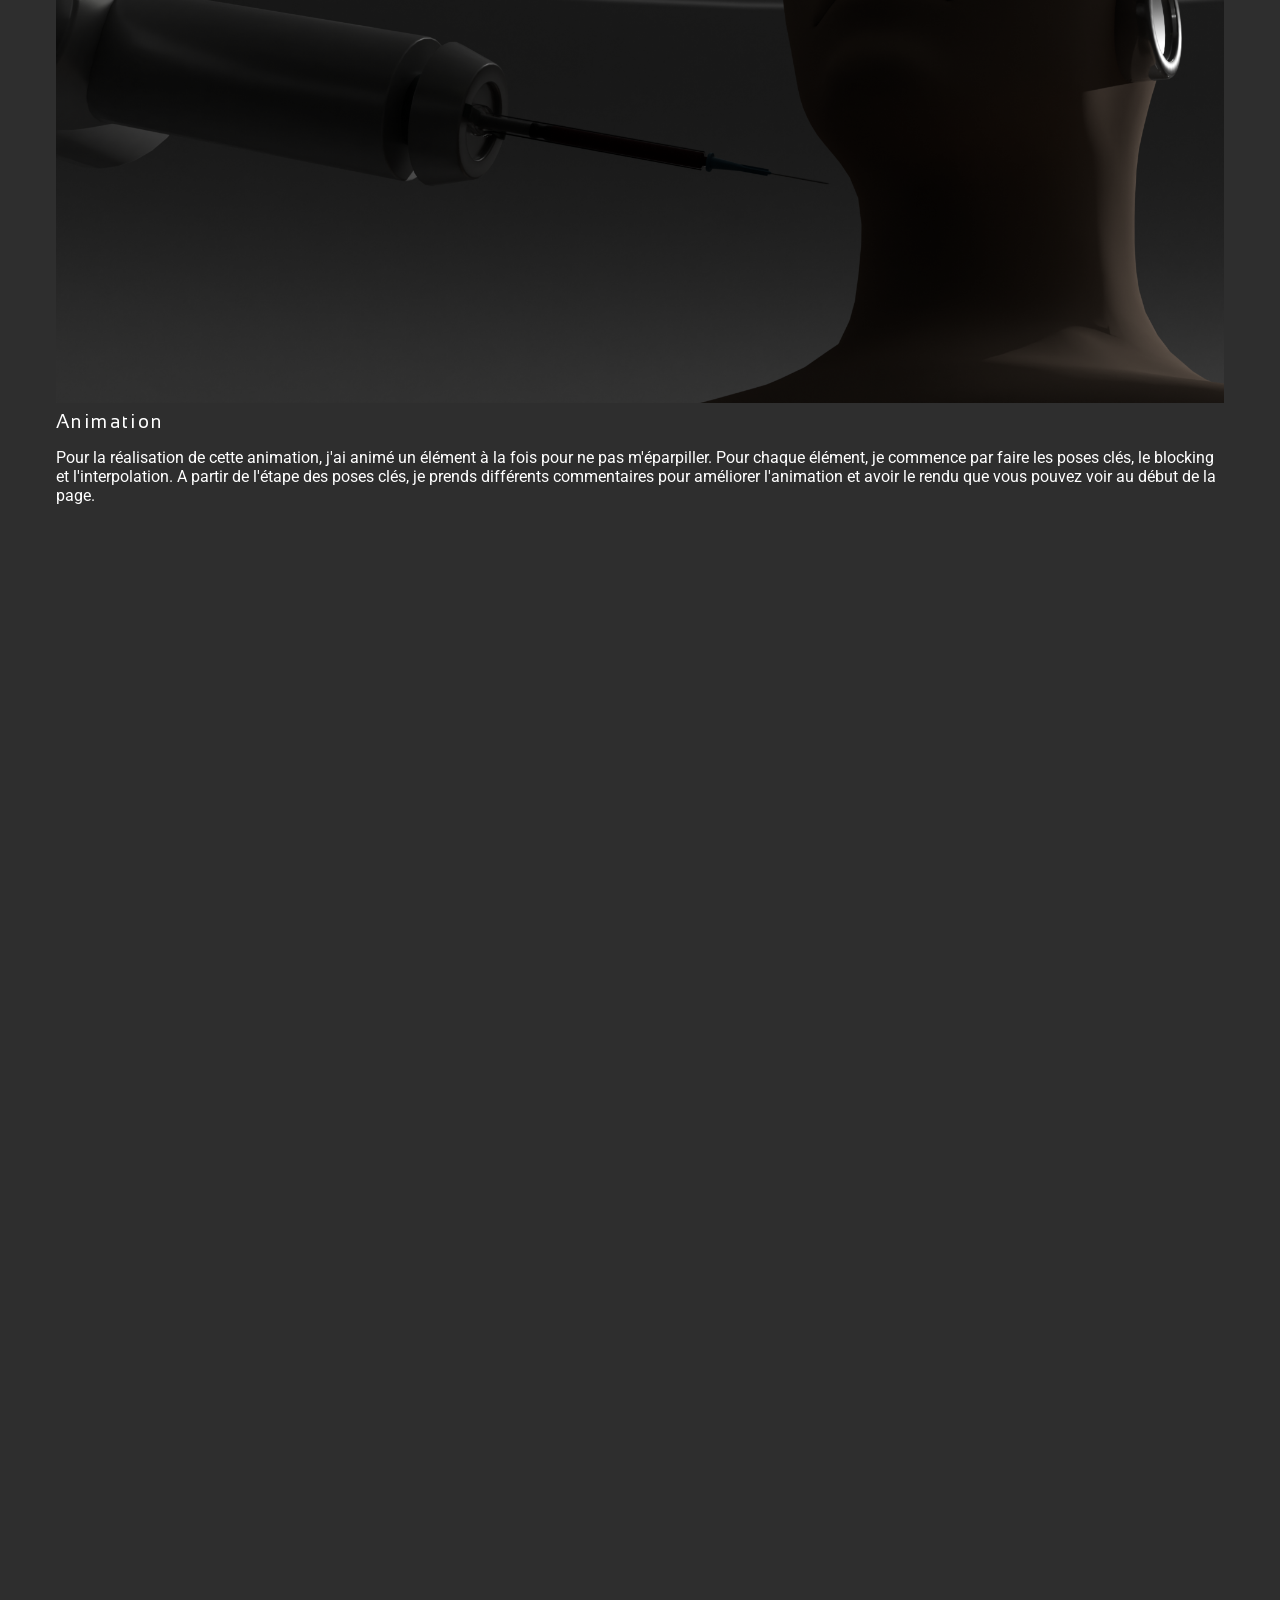
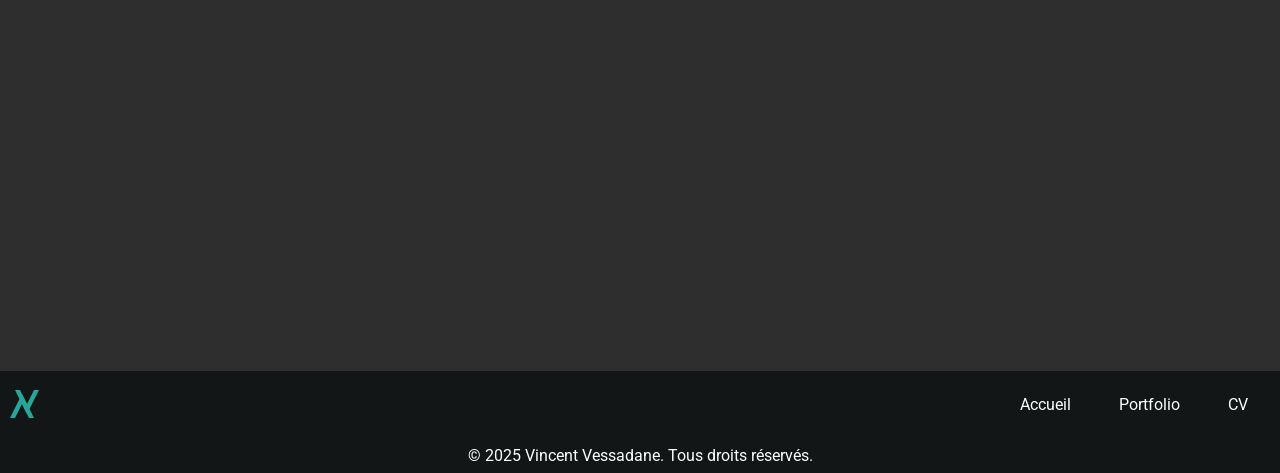
<file: face_runner.html>
<!DOCTYPE html>
<html lang="fr">
    <head>
        <meta charset="UTF-8">
        <meta name="viewport" content="width=device-width, initial-scale=1.0">
        <title>Accueil</title>
        <link rel="stylesheet" href="style.css">
    </head>
<!-- SITE -->
    <body>  
        <!-- TETE -->
        <header>                                        
            <nav> 
                <div class="logo">
                    <a href="index.html">
                        <img src="logo.svg" alt="Logo">
                    </a>
                </div>
                <div class="nav-pc" id="nav_pc"> 
                    <ul>
                        <li>
                            <a href="index.html">Accueil</a>
                        </li>
                        <li>
                            <a href="portfolio.html">Portfolio</a>
                        </li>
                        <!-- <li>
                            <a href="#">Média</a>
                        </li> -->
                        <li>
                            <a href="CV.pdf">CV</a>
                        </li>
                    </ul>
                </div>
                <button class="nav-mobile" id="nav_mobile">
                    <span></span>
                    <span></span>
                    <span></span>
                </button>
            </nav>
        </header>

        <!-- CORPS -->
        <main class="content1">
            <article class="card">
                <h1>
                    Face Runner
                </h1>
                </p>
                Un réplicant se réveille dans un laboratoire, il se fait piquer par une machine mais il tente de se défendre.
                </p>
                <div class="video">
                   <iframe width="560" height="315" src="https://www.youtube.com/embed/bQSRoH2mz1U?si=hsHCT7kbhuZ3uDXI" title="YouTube video player" frameborder="0" allow="accelerometer; autoplay; clipboard-write; encrypted-media; gyroscope; picture-in-picture; web-share" referrerpolicy="strict-origin-when-cross-origin" allowfullscreen></iframe>
                </div>
                <h2>
                    Breakdown
                </h2>
                <h3>
                    Modélisation
                </h3>
                <p>
                Pour la partie modélisation, j'ai utilisé des références de Blade Runner et de Detroit: Become Human. Ensuite, j'ai commencé à faire l'aspect général des différents modèles avec des formes basiques et des primitives. Enfin, j'ai sculpté les différentes parties de chaque modèle à partir de ces bases avant de faire la topologie.
                </p>
                <div class="img">
                     <img src="Image/Face_Runner_modelisation.png" alt="Logo image">
                </div>
                <h3>
                    Rigging
                </h3>
                <p>
                Au niveau du rigging, j'ai mis des contrôleurs là où il y a un besoin pour le film d'animation. Le IK est là pour faciliter le contact et animer de manière plus rapide.
                </p>
                <div class="video">
                     <iframe width="560" height="315" src="https://www.youtube.com/embed/GScdQeJ665s?si=viPaodxKNUbgR993" title="YouTube video player" frameborder="0" allow="accelerometer; autoplay; clipboard-write; encrypted-media; gyroscope; picture-in-picture; web-share" referrerpolicy="strict-origin-when-cross-origin" allowfullscreen></iframe>
                </div>
                <h3>
                Texture procédurale
                </h3>
                <p>
                Pour la texture, j'ai utilisé la méthode procédurale pour la faire. J'ai fais le choix de faire un style assez propre pour mettre en avant le contexte médical. 
                </p>
                <div class="img">
                     <img src="Image/Face_Runner_texture.png" alt="Logo image">
                </div>
                <h3>
                Eclairage
                </h3>
                <p>
                J'ai opté pour un éclairage à trois point car cela met en valeur les différents éléments. La couleur de chaque lumière est neutre pour montrer le côté médical.
                </p>
                <div class="img">
                     <img src="Image/Face_Runner_eclairage0.png" alt="Logo image">
                </div>
                <div class="img">
                     <img src="Image/Face_Runner_eclairage1.png" alt="Logo image">
                </div>
                <div class="img">
                     <img src="Image/Face_Runner_eclairage2.png" alt="Logo image">
                </div>
                <h3>
                    Animation
                </h3>
                <p>
                Pour la réalisation de cette animation, j'ai animé un élément à la fois pour ne pas m'éparpiller. Pour chaque élément, je commence par faire les poses clés, le blocking et l'interpolation. A partir de l'étape des poses clés, je prends différents commentaires pour améliorer l'animation et avoir le rendu que vous pouvez voir au début de la page.
                </p>
                <div class="video">
                    <iframe width="560" height="315" src="https://www.youtube.com/embed/lhUimWrE4pI?si=q_j9H7NOwRvLN_ww" title="YouTube video player" frameborder="0" allow="accelerometer; autoplay; clipboard-write; encrypted-media; gyroscope; picture-in-picture; web-share" referrerpolicy="strict-origin-when-cross-origin" allowfullscreen></iframe>
                </div>
                <div class="video">
                    <iframe width="560" height="315" src="https://www.youtube.com/embed/nq8F6D3_4jQ?si=MTeI5iNEHDCmnJ5A" title="YouTube video player" frameborder="0" allow="accelerometer; autoplay; clipboard-write; encrypted-media; gyroscope; picture-in-picture; web-share" referrerpolicy="strict-origin-when-cross-origin" allowfullscreen></iframe>
                </div>
            </article>
        </main>

        <!-- PIEDS -->
        <footer>
            <nav>
               <div class="logo">
                    <a href="index.html">
                        <img src="logo.svg" alt="Logo image">
                    </a>
                </div>
                <div class="nav-footer">
                    <ul>
                        <li>
                            <a href="index.html">Accueil</a>
                        </li>
                        <li>
                            <a href="portfolio.html">Portfolio</a>
                        </li>
                        <!-- <li>
                            <a href="#">Média</a>
                        </li> -->
                         <li>
                            <a href="CV.pdf">CV</a>
                        </li>
                    </ul>
                </div>
            </nav>
            <div>
                <p>© 2025 Vincent Vessadane. Tous droits réservés.</p>
            </div>
        </footer>
        <script src="script.js"></script>
    </body>
</html>
</file>
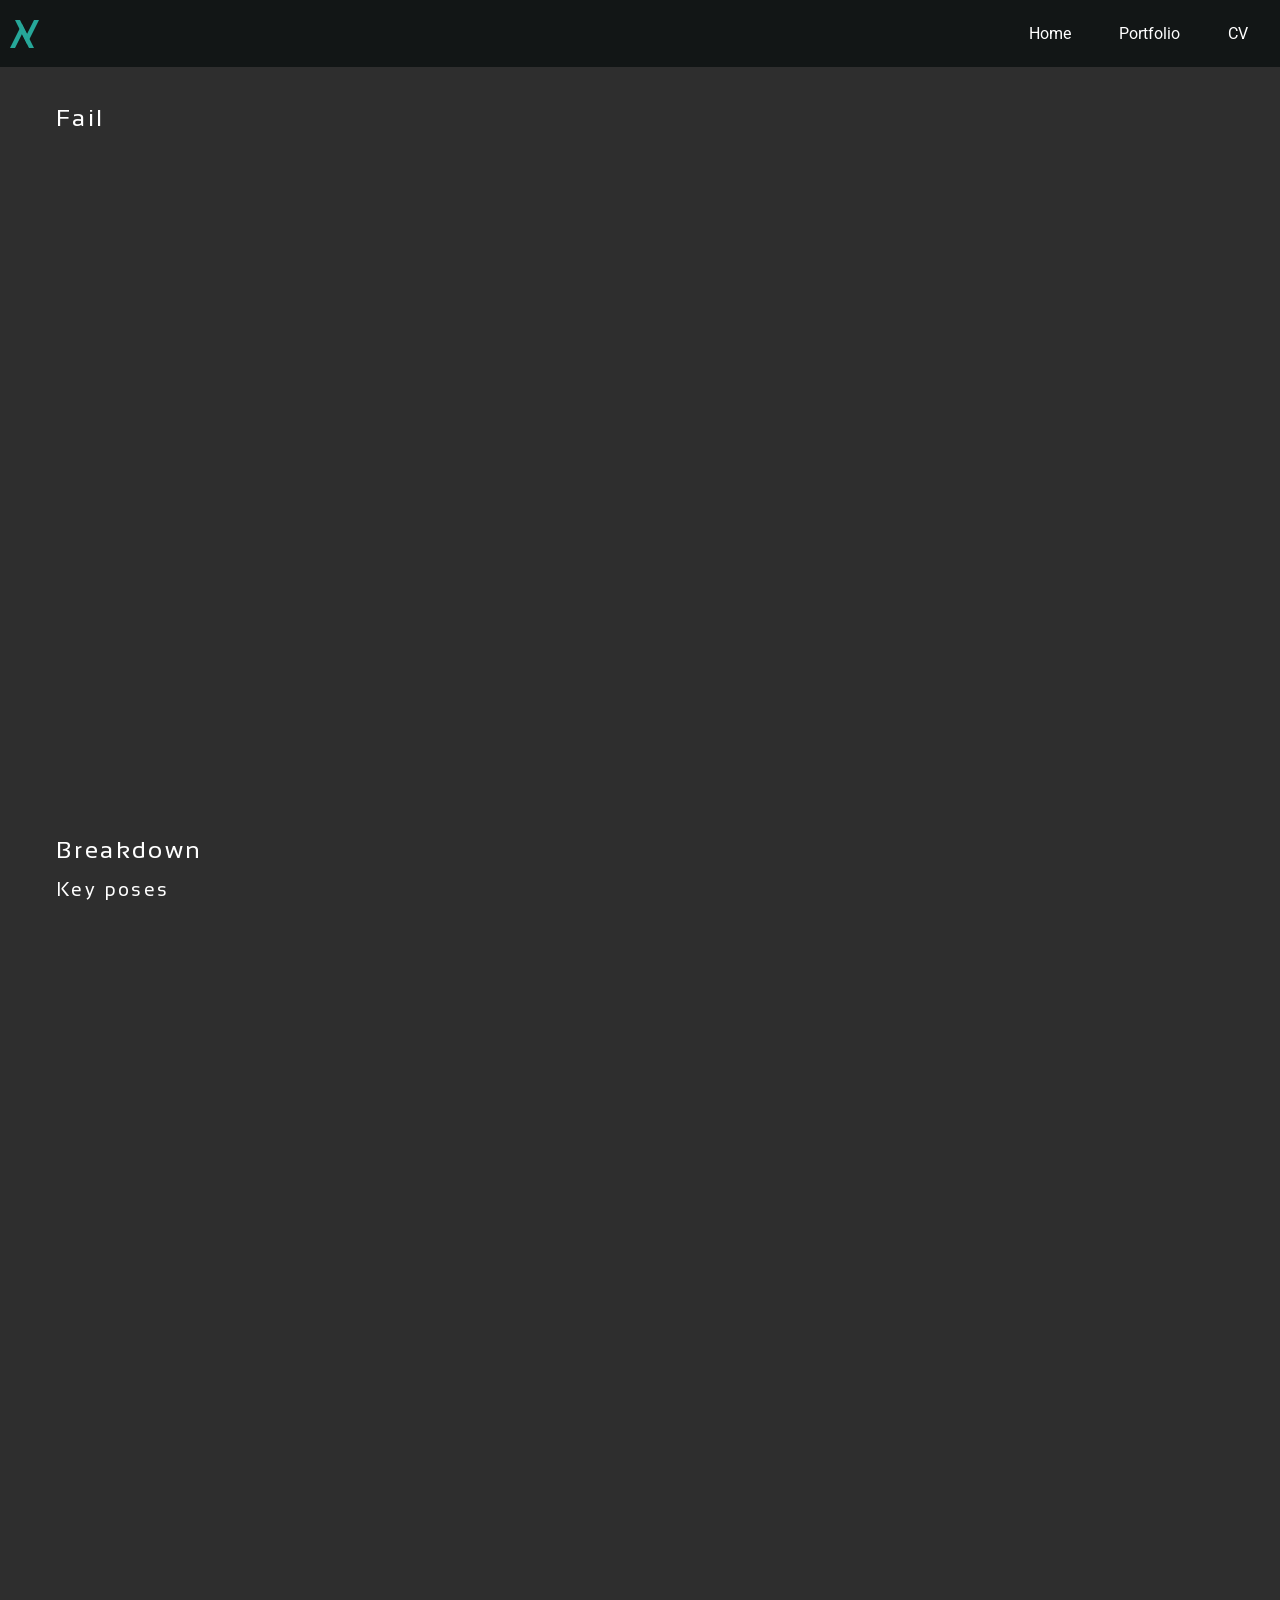
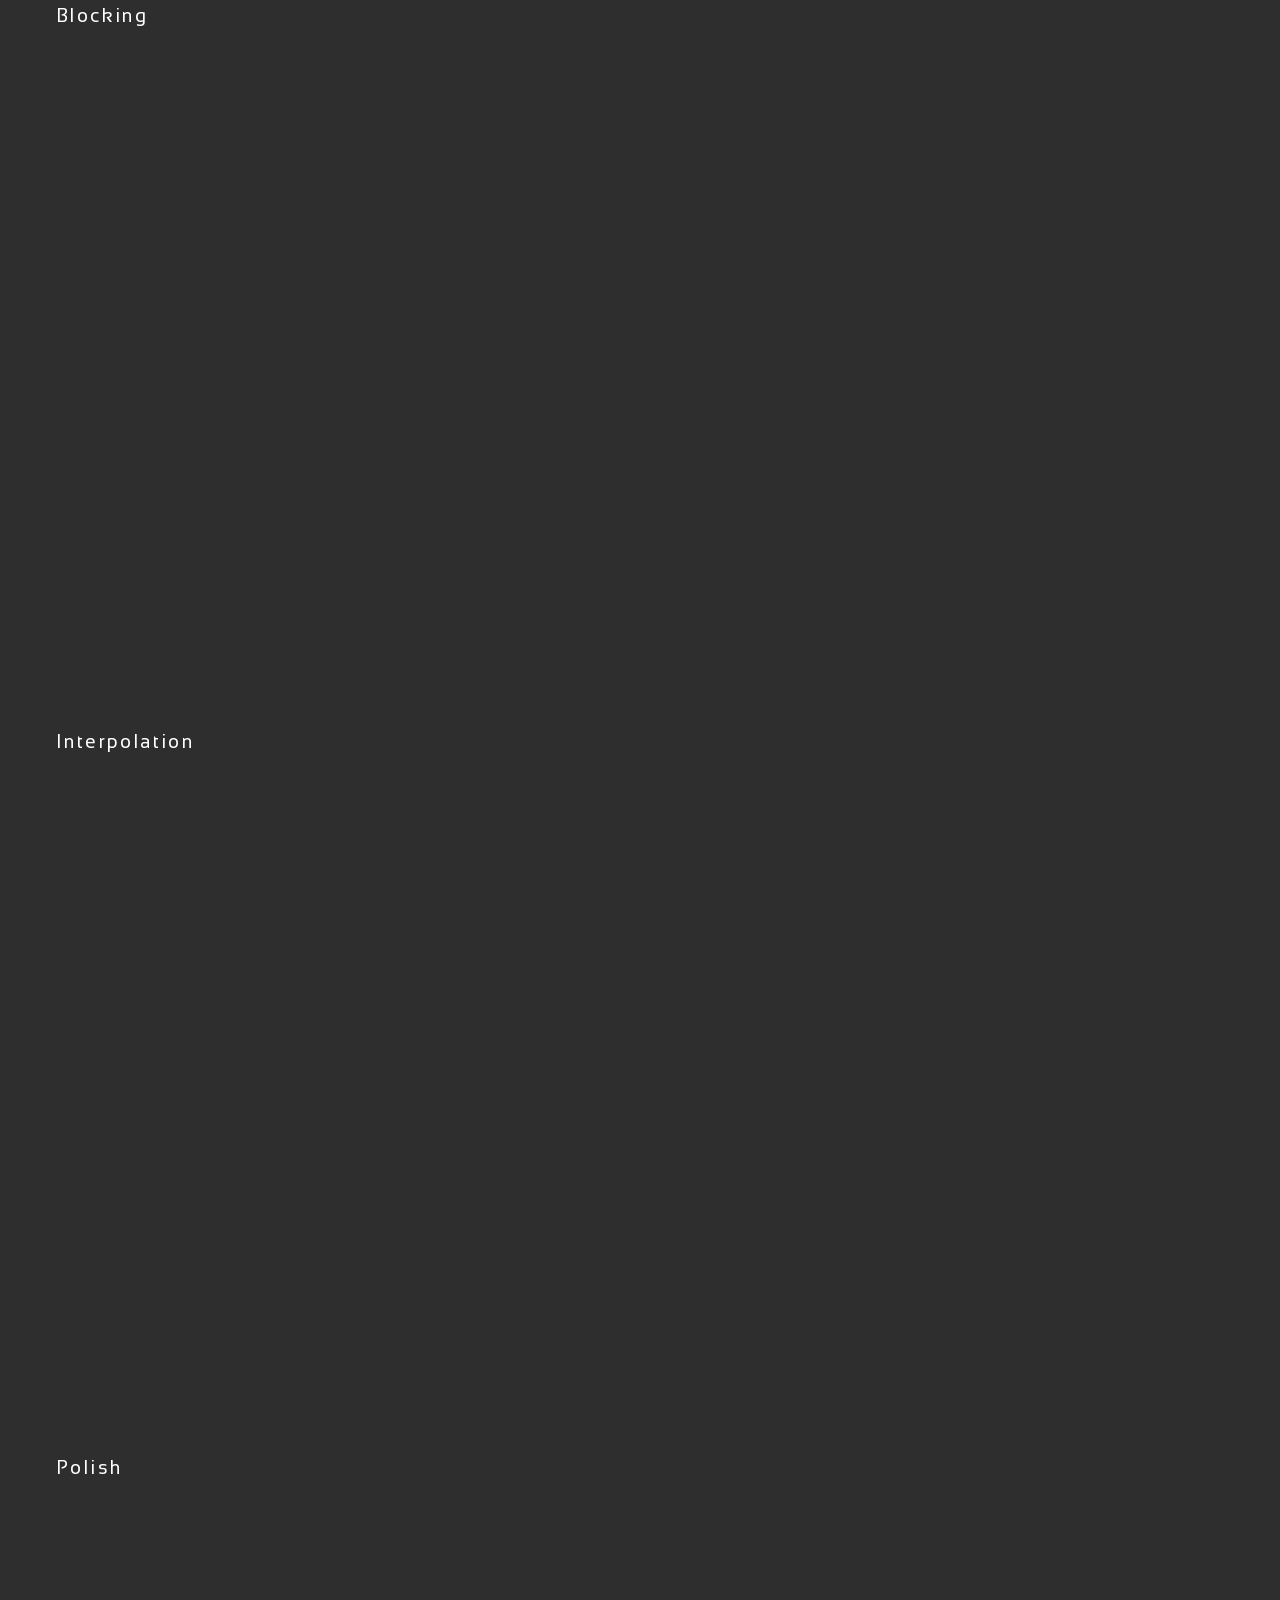
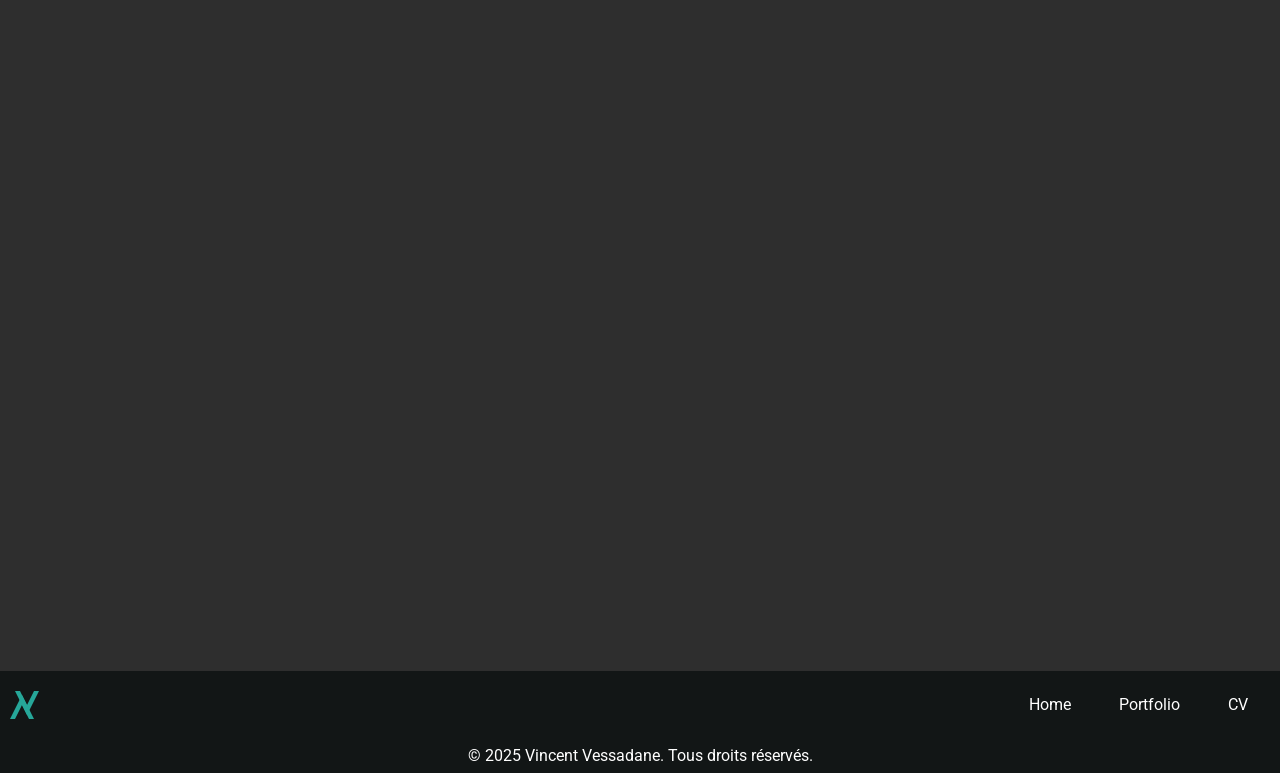
<file: fail.html>
<!DOCTYPE html>
<html lang="fr">
    <head>
        <meta charset="UTF-8">
        <meta name="viewport" content="width=device-width, initial-scale=1.0">
        <title>Accueil</title>
        <link rel="stylesheet" href="style.css">
    </head>
<!-- SITE -->
    <body>  
        <!-- TETE -->
        <header>                                        
            <nav> 
                <div class="logo">
                    <a href="index.html">
                        <img src="logo.svg" alt="Logo">
                    </a>
                </div>
                <div class="nav-pc" id="nav_pc"> 
                    <ul>
                        <li>
                            <a href="index.html">Home</a>
                        </li>
                        <li>
                            <a href="portfolio.html">Portfolio</a>
                        </li>
                        <!-- <li>
                            <a href="#">Média</a>
                        </li> -->
                        <li>
                            <a href="Archive/CV_en.pdf">CV</a>
                        </li>
                    </ul>
                </div>
                <button class="nav-mobile" id="nav_mobile">
                    <span></span>
                    <span></span>
                    <span></span>
                </button>
            </nav>
        </header>

        <!-- CORPS -->
        <main class="content1">
            <article class="card">
                <h1>
                    Fail
                </h1>
                <div class="video">
                <iframe width="560" height="315" src="https://www.youtube.com/embed/_Kscgb7rWVo?si=bA4xHPD986oiLTU_" title="YouTube video player" frameborder="0" allow="accelerometer; autoplay; clipboard-write; encrypted-media; gyroscope; picture-in-picture; web-share" referrerpolicy="strict-origin-when-cross-origin" allowfullscreen></iframe>
                </div>
                <h2>
                    Breakdown
                </h2>
                <h3>
                    Key poses
                </h3>
                <div class="video">
                    <iframe width="560" height="315" src="https://www.youtube.com/embed/SOwneRo0gyY?si=6SPDSGYUoKAWRlfj" title="YouTube video player" frameborder="0" allow="accelerometer; autoplay; clipboard-write; encrypted-media; gyroscope; picture-in-picture; web-share" referrerpolicy="strict-origin-when-cross-origin" allowfullscreen></iframe>
                </div>
                <h3>
                    Blocking
                </h3>
                <div class="video">
                    <iframe width="560" height="315" src="https://www.youtube.com/embed/n5Y3tkOgiNE?si=R5oJqktsT3bPMBB0" title="YouTube video player" frameborder="0" allow="accelerometer; autoplay; clipboard-write; encrypted-media; gyroscope; picture-in-picture; web-share" referrerpolicy="strict-origin-when-cross-origin" allowfullscreen></iframe>
                </div>
                <h3>
                    Interpolation
                </h3>
                <div class="video">
                    <iframe width="560" height="315" src="https://www.youtube.com/embed/4Wx_wwtdy5o?si=CItytULoBnRxiLiB" title="YouTube video player" frameborder="0" allow="accelerometer; autoplay; clipboard-write; encrypted-media; gyroscope; picture-in-picture; web-share" referrerpolicy="strict-origin-when-cross-origin" allowfullscreen></iframe>
                </div>
                <h3>
                    Polish
                </h3>
                <div class="video">
                    <iframe width="560" height="315" src="https://www.youtube.com/embed/tGbQIwnD5I0?si=2hRu9RYuGQ7d6lj8" title="YouTube video player" frameborder="0" allow="accelerometer; autoplay; clipboard-write; encrypted-media; gyroscope; picture-in-picture; web-share" referrerpolicy="strict-origin-when-cross-origin" allowfullscreen></iframe>
                </div>
                <!--figure>
                    <img src="Image/animation_coffre_hero.png" alt="Logo image">
                </figure-->
            </article>
        </main>

        <!-- PIEDS -->
        <footer>
            <nav>
               <div class="logo">
                    <a href="index.html">
                        <img src="logo.svg" alt="Logo image">
                    </a>
                </div>
                <div class="nav-footer">
                    <ul>
                        <li>
                            <a href="index.html">Home</a>
                        </li>
                        <li>
                            <a href="portfolio.html">Portfolio</a>
                        </li>
                        <!-- <li>
                            <a href="#">Média</a>
                        </li> -->
                         <li>
                            <a href="Archive/CV_en.pdf">CV</a>
                        </li>
                    </ul>
                </div>
            </nav>
            <div>
                <p>© 2025 Vincent Vessadane. Tous droits réservés.</p>
            </div>
        </footer>
        <script src="script.js"></script>
    </body>
</html>
</file>
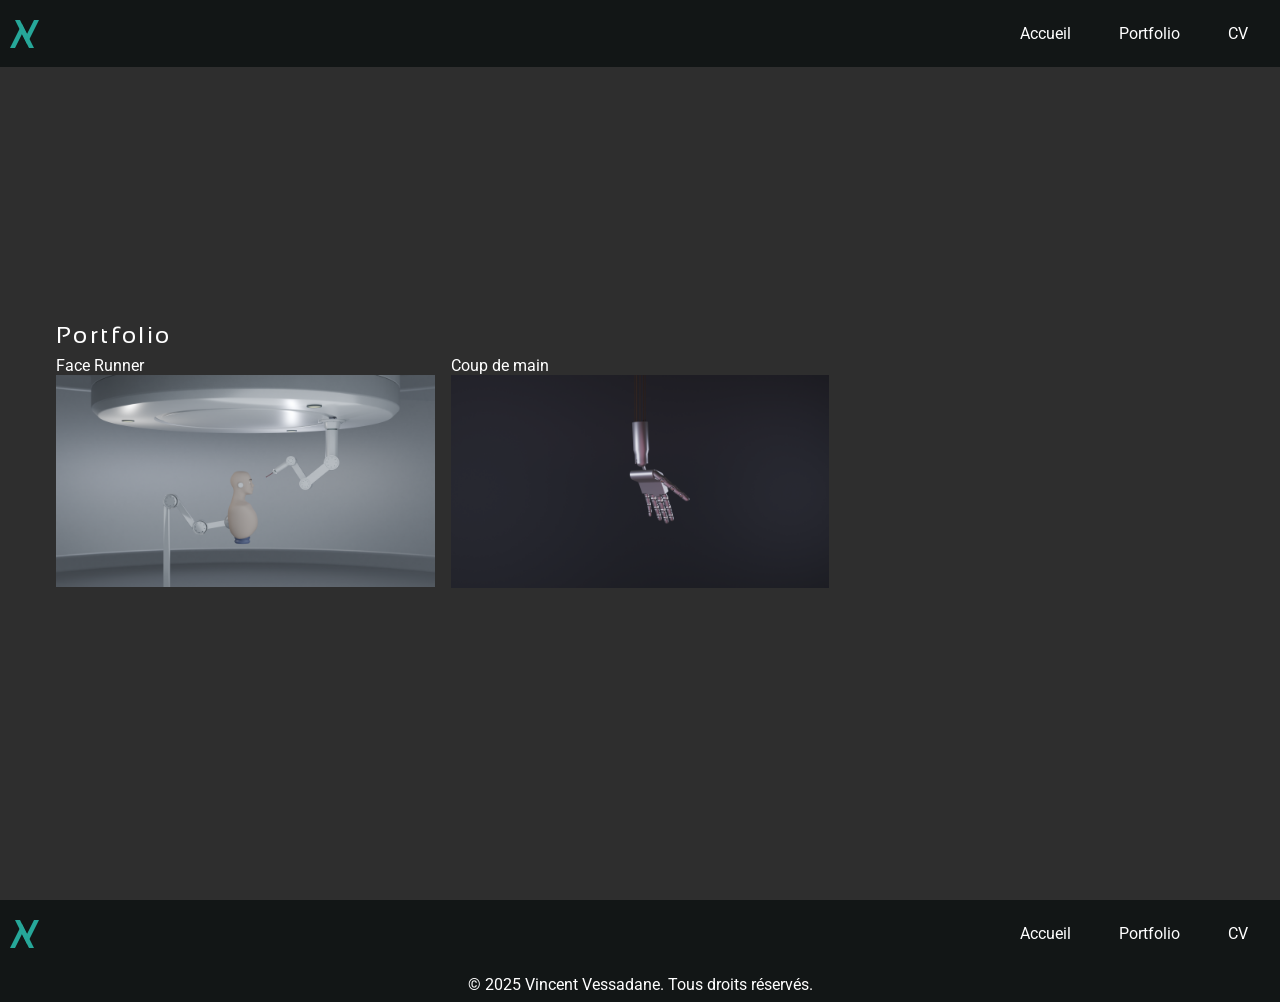
<file: portfolio.html>
<!DOCTYPE html>
<html lang="fr">
    <head>
        <meta charset="UTF-8">
        <meta name="viewport" content="width=device-width, initial-scale=1.0">
        <title>Accueil</title>
        <link rel="stylesheet" href="style.css">
    </head>
<!-- SITE -->
    <body>  
        <!-- TETE -->
        <header>                                        
            <nav> 
                <div class="logo">
                    <a href="index.html">
                        <img src="logo.svg" alt="Logo image">
                    </a>
                </div>
                <div class="nav-pc" id="nav_pc"> 
                    <ul>
                        <li>
                            <a href="index.html">Accueil</a>
                        </li>
                        <li>
                            <a href="portfolio.html">Portfolio</a>
                        </li>
                        <!-- <li>
                            <a href="#">Média</a>
                        </li> -->
                        <li>
                            <a href="CV.pdf">CV</a>
                        </li>
                    </ul>
                </div>
                <button class="nav-mobile" id="nav_mobile">
                    <span></span>
                    <span></span>
                    <span></span>
                </button>
            </nav>
        </header>

        <!-- CORPS -->
        <main class="content1">
            <article class="card">
                <h1>
                    Portfolio
                </h1>
                <div class="figure">
                    <figure>
                        <a href="face_runner.html">Face Runner</a>
                        <a href="face_runner.html">
                            <img src="Image/Face_Runner.png" alt="Logo image">
                        </a>
                    </figure>
                    <figure>
                        <a href="coup_de_main.html">Coup de main</a>
                        <a href="coup_de_main.html">
                            <img src="Image/Coup_de_main.png" alt="Logo image">
                        </a>
                    </figure>
                </div>
            </article>
        </main>

        <!-- PIEDS -->
        <footer>
            <nav>
               <div class="logo">
                    <a href="index.html">
                        <img src="logo.svg" alt="Logo image">
                    </a>
                </div>
                <div class="nav-footer">
                    <ul>
                        <li>
                            <a href="index.html">Accueil</a>
                        </li>
                        <li>
                            <a href="portfolio.html">Portfolio</a>
                        </li>
                        <!-- <li>
                            <a href="#">Média</a>
                        </li> -->
                         <li>
                            <a href="CV.pdf">CV</a>
                        </li>
                    </ul>
                </div>
            </nav>
            <div>
                <p>© 2025 Vincent Vessadane. Tous droits réservés.</p>
            </div>
        </footer>
        <script src="script.js"></script>
    </body>
</html>
</file>
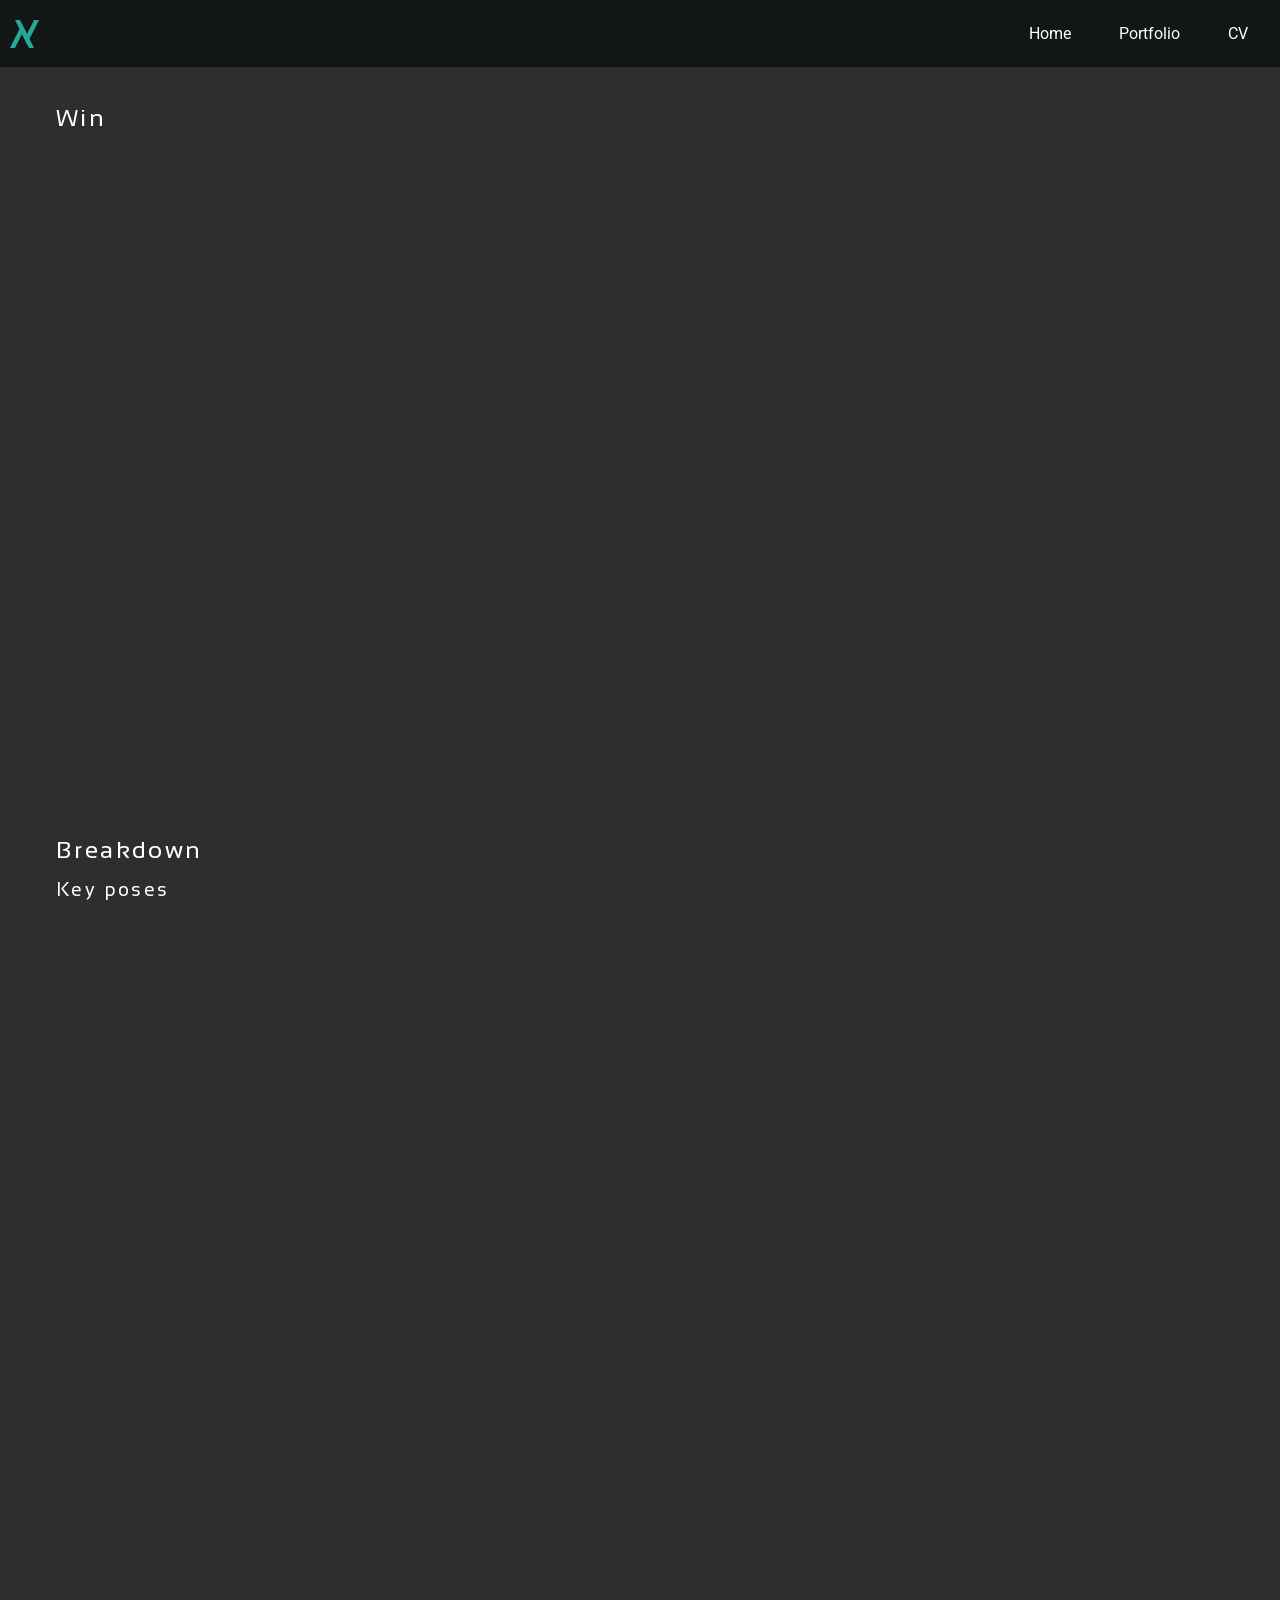
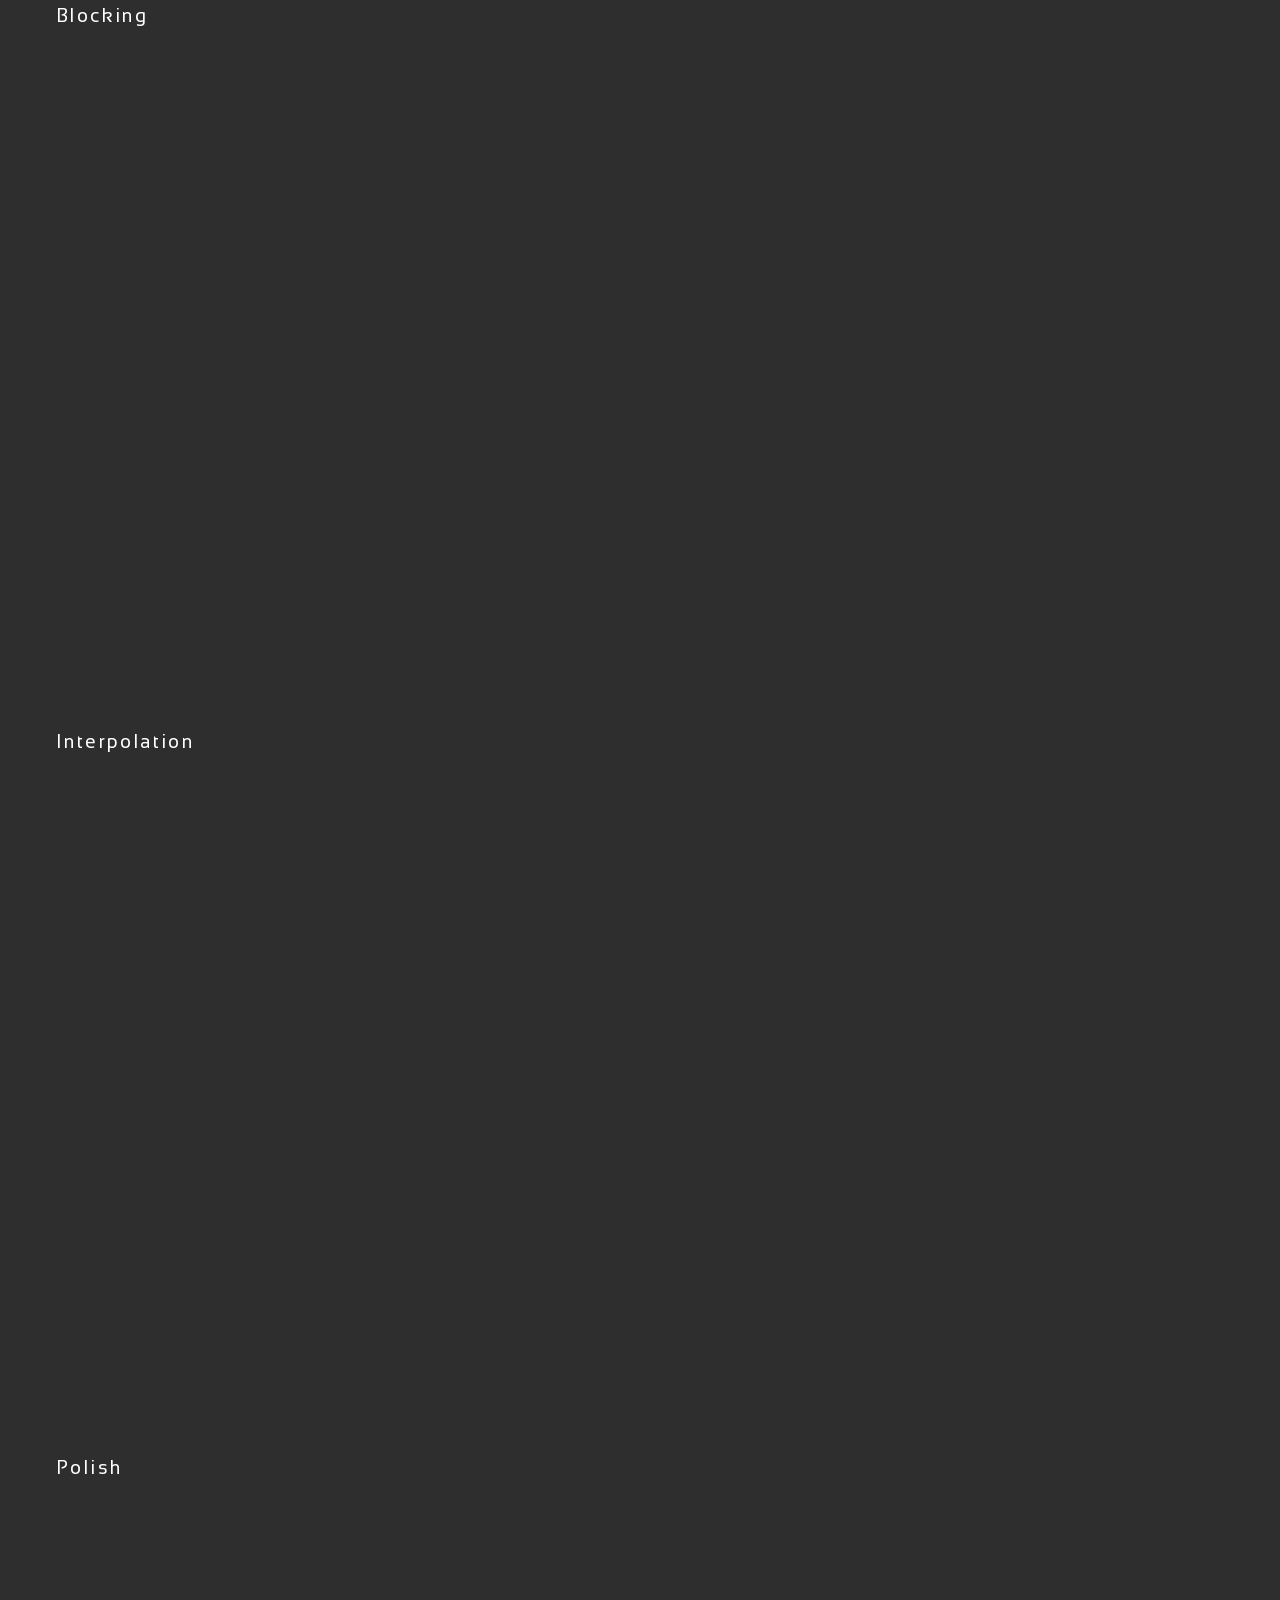
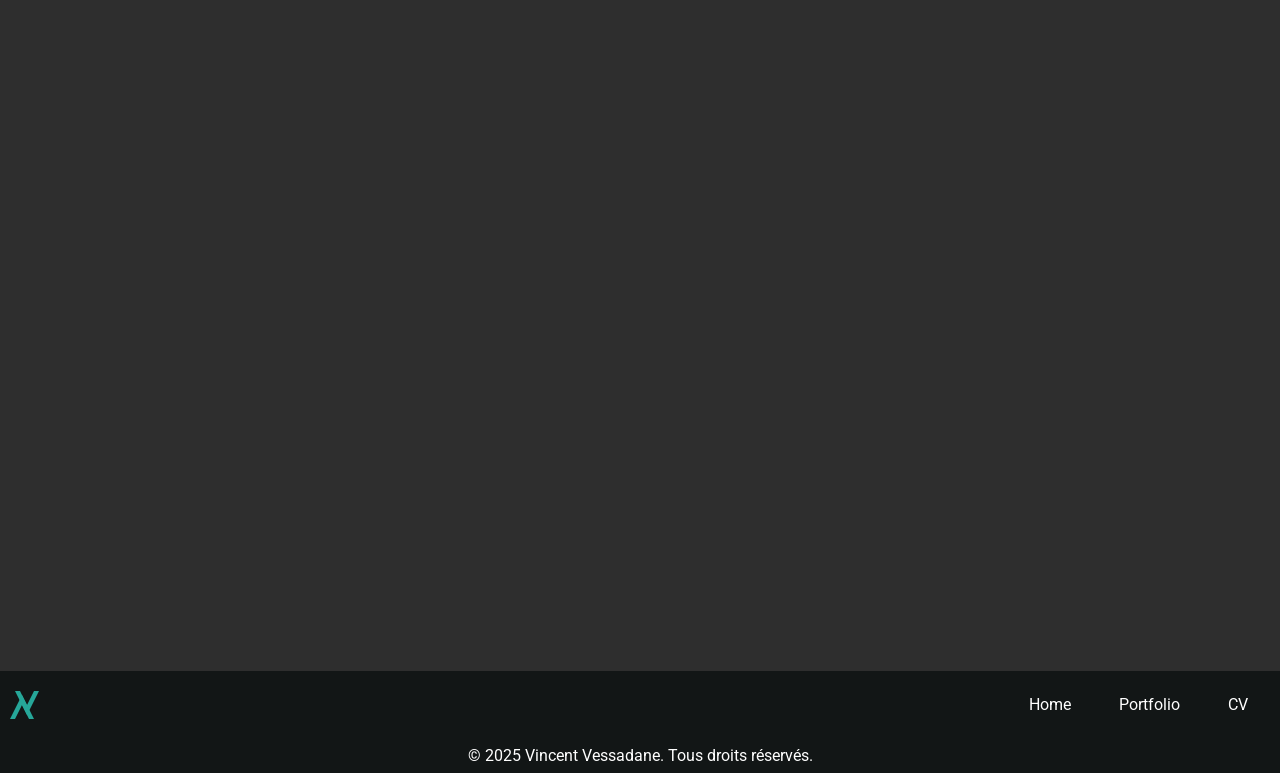
<file: win.html>
<!DOCTYPE html>
<html lang="fr">
    <head>
        <meta charset="UTF-8">
        <meta name="viewport" content="width=device-width, initial-scale=1.0">
        <title>Accueil</title>
        <link rel="stylesheet" href="style.css">
    </head>
<!-- SITE -->
    <body>  
        <!-- TETE -->
        <header>                                        
            <nav> 
                <div class="logo">
                    <a href="index.html">
                        <img src="logo.svg" alt="Logo">
                    </a>
                </div>
                <div class="nav-pc" id="nav_pc"> 
                    <ul>
                        <li>
                            <a href="index.html">Home</a>
                        </li>
                        <li>
                            <a href="portfolio.html">Portfolio</a>
                        </li>
                        <!-- <li>
                            <a href="#">Média</a>
                        </li> -->
                        <li>
                            <a href="Archive/CV_en.pdf">CV</a>
                        </li>
                    </ul>
                </div>
                <button class="nav-mobile" id="nav_mobile">
                    <span></span>
                    <span></span>
                    <span></span>
                </button>
            </nav>
        </header>

        <!-- CORPS -->
        <main class="content1">
            <article class="card">
                <h1>
                    Win
                </h1>
                <div class="video">
                <iframe width="560" height="315" src="https://www.youtube.com/embed/u9s39U4kghw?si=vrV2BkAenzq8sVaK" title="YouTube video player" frameborder="0" allow="accelerometer; autoplay; clipboard-write; encrypted-media; gyroscope; picture-in-picture; web-share" referrerpolicy="strict-origin-when-cross-origin" allowfullscreen></iframe>
                </div>
                <h2>
                    Breakdown
                </h2>
                <h3>
                    Key poses
                </h3>
                <div class="video">
                    <iframe width="560" height="315" src="https://www.youtube.com/embed/cK5RzsEZnso?si=L4dWMaVg5AvA88DS" title="YouTube video player" frameborder="0" allow="accelerometer; autoplay; clipboard-write; encrypted-media; gyroscope; picture-in-picture; web-share" referrerpolicy="strict-origin-when-cross-origin" allowfullscreen></iframe>
                </div>
                <h3>
                    Blocking
                </h3>
                <div class="video">
                    <iframe width="560" height="315" src="https://www.youtube.com/embed/lcgcNhulr5E?si=AF7tiNM4KeNc3ges" title="YouTube video player" frameborder="0" allow="accelerometer; autoplay; clipboard-write; encrypted-media; gyroscope; picture-in-picture; web-share" referrerpolicy="strict-origin-when-cross-origin" allowfullscreen></iframe>
                </div>
                <h3>
                    Interpolation
                </h3>
                <div class="video">
                    <iframe width="560" height="315" src="https://www.youtube.com/embed/kbdWsLGgqNM?si=q0Kdq-v5FwzgYjiR" title="YouTube video player" frameborder="0" allow="accelerometer; autoplay; clipboard-write; encrypted-media; gyroscope; picture-in-picture; web-share" referrerpolicy="strict-origin-when-cross-origin" allowfullscreen></iframe>
                </div>
                <h3>
                    Polish
                </h3>
                <div class="video">
                    <iframe width="560" height="315" src="https://www.youtube.com/embed/BmoqaTFmDsI?si=IqGvbnWPfxPeGhwl" title="YouTube video player" frameborder="0" allow="accelerometer; autoplay; clipboard-write; encrypted-media; gyroscope; picture-in-picture; web-share" referrerpolicy="strict-origin-when-cross-origin" allowfullscreen></iframe>
                </div>
            </article>
        </main>

        <!-- PIEDS -->
        <footer>
            <nav>
               <div class="logo">
                    <a href="index.html">
                        <img src="logo.svg" alt="Logo image">
                    </a>
                </div>
                <div class="nav-footer">
                    <ul>
                        <li>
                            <a href="index.html">Home</a>
                        </li>
                        <li>
                            <a href="portfolio.html">Portfolio</a>
                        </li>
                        <!-- <li>
                            <a href="#">Média</a>
                        </li> -->
                         <li>
                            <a href="Archive/CV_en.pdf">CV</a>
                        </li>
                    </ul>
                </div>
            </nav>
            <div>
                <p>© 2025 Vincent Vessadane. Tous droits réservés.</p>
            </div>
        </footer>
        <script src="script.js"></script>
    </body>
</html>
</file>
<file: style.css>
/* !RESET */
* {
    margin:0;
    border: 0;
    padding:0;
    color: #ffffff; /* Couleur lien */
    font-family: 'Roboto', Helvetica, serif;
    list-style: none; /* Liste sans point */
    text-decoration: inherit; /* Souligné lien enlevé */
    box-sizing: border-box;
}

@font-face {
    font-family: 'Sansation';
    src: url('Font/Sansation-Regular.ttf');
    font-weight: 800;
    font-style: normal;
    font-display: swap; /* Helps control loading behavior */
}

@font-face {
    font-family: 'Roboto';
    src: url('Font/Roboto-Regular.ttf');
    font-weight: 400;
    font-style: normal;
    font-display: swap; /* Helps control loading behavior */
}

html, body {
    background: #2E2E2E;
    overflow-x: hidden;
}

img {
    display: block; /* Ligne du bas enlevé */
}

img, button {
    cursor: pointer;
}

main {
    margin: 0 auto; /* Centre le tout */
    padding: 5rem 0rem;
    min-height: 100vh; /* Remplit tout l'écran */
    max-width: 1200px; /* Limite la largeur totale sur très grand écran */
}

main button {
    background: #26a799; /* Couleur de fond */
    padding: 0.5rem 1rem ; /* Taille des liens */ 
    clip-path: polygon(
        8.5px 0,                   /* Coin supérieur gauche coupé (8.5px depuis la gauche) */
        100% 0,                    /* Coin supérieur droit */
        100% 45%,                  /* Milieu du côté droit (arrêt au milieu vertical) */
        calc(100% - 8.5px) 100%,   /* Coin inférieur droit coupé (8.5px en retrait du bord droit) */
        0 100%,                    /* Coin inférieur gauche */
        0 55%                      /* Milieu du côté gauche */
    );
    position: relative; /* Indispensable */
    overflow: hidden; /* Supprime le scroll */
}

.buttons {
    padding: 1rem;
    gap: 1rem;
    display: flex;
    justify-content: center; /* <--- centre horizontalement */
}


main button .effet {
    display: block;
    position: absolute;
    top: 0;
    left: -100%; /* Départ hors du bouton à gauche */
    width: 50%; /* Taille du shiny (moitié du bouton pour un effet net) */
    height: 200%;
    background: linear-gradient(
        90deg,
        transparent,
        #ffffff,
        transparent
    ); /* Dégradé pour un effet brillant */
}

@keyframes shiny {
    0%   { transform: translateX(0) rotate(0deg); }  /* Départ à -150% */
    50%  { transform: translateX(400%); }             /* Traverse tout le bouton */
    100% { transform: translateX(400%); opacity: 0; } /* Reste loin + disparaît */
}

main button:hover .effet {
    animation: shiny 1s ease-out forwards; /* Forwards = garde l'état final (donc invisible) */
}

h1, h2, h3 {
    font-family: 'Sansation';
    letter-spacing: 0.15rem;
    padding: 0.5rem 0;
}

p {
    font-family: 'Roboto';
    padding: 0.5rem 0;
}

.logo a {
  display: flex;
  align-items: center;
  height: 100%;
}

a:hover {
    color: #26a799; /* Couleur lien */
}

/* TETE */
header {
    background: #121616;
    position: fixed; /* Menu suit le scroll */
    width: 100%; /* Remplit l'écran en position: fixed; */
    z-index: 1000;
}

header nav {
    background: #121616;
    display: grid; /* Tableau */  
    grid-template-columns: repeat(2, 1fr); /* Nombre de colonne */
    max-width: 1300px; /* Limite la largeur totale sur très grand écran */
    margin: 0 auto; /* Centre le tout */
    align-items: center;
}

.nav-pc {
    padding: 1rem;
    background: #121616;
    justify-self: end; /* Nav à gauche */
} 

.nav-pc ul {
    gap: 1rem; /* Espace entre les liens */ 
    display: flex; /* Liens dans la meme ligne */
}

.nav-pc li a {
    padding: 0.5rem 1rem; /* Taille des liens */ 
    display: block; /* Uniformisation des liens avec le fond du ul */  
}

.nav-mobile {
    background: #121616;
    padding: 0.5rem 1rem;
    gap: 5px;
    flex-direction: column; /* Lignes en colonne */ 
    display: none; /* Affichage absent en pc */  
    justify-self: end; /* Nav à droite */
    justify-content: center; /* Centre les spans verticalement pour une symétrie parfaite */
    align-items: center;
}

.nav-mobile span {
    background: #ffffff;
    width: 1.5rem; /* Longueur lignes */  
    height: 0.15rem; /* Epaisseur lignes */ 
}

.nav-mobile.clicked span {
    transition: all 0.3s ease; /* Remet la fluidité seulement après un premier clic */
}

@keyframes span1 {
  0% { transform: translateY(0px) rotate(0deg); } /* Début */
  50% { transform: translateY(7.5px) rotate(0deg); } /* Milieu */
  100% { transform: translateY(7.5px) rotate(45deg); } /* Fin */
}

@keyframes span3 {
  0% { transform: translateY(0px) rotate(0deg); } /* Début */
  50% { transform: translateY(-7.5px) rotate(0deg); } /* Milieu */
  100% { transform: translateY(-7.5px) rotate(-45deg); } /* Fin */
}

@keyframes span1-reverse {
    0%   { transform: translateY(7.5px) rotate(45deg); }
    50%  { transform: translateY(7.5px) rotate(0deg); }
    100% { transform: translateY(0) rotate(0deg); }
}

@keyframes span3-reverse {
    0%   { transform: translateY(-7.5px) rotate(-45deg); }
    50%  { transform: translateY(-7.5px) rotate(0deg); }
    100% { transform: translateY(0) rotate(0deg); }
}

.nav-mobile.clicked.active span:nth-child(1) {
    animation: span1 0.5s ease-out forwards;
}

.nav-mobile.clicked.active span:nth-child(2) {
    opacity: 0;
}

.nav-mobile.clicked.active span:nth-child(3) {
    animation: span3 0.5s ease-out forwards;
}

.nav-mobile.clicked:not(.active) span:nth-child(1) {
    animation: span1-reverse 0.5s ease-out forwards;
}

.nav-mobile.clicked:not(.active) span:nth-child(3) {
    animation: span3-reverse 0.5s ease-out forwards;
}

/* CORPS */
.content {
    display: grid;
    grid-template-columns: repeat(3, 1fr); /* Nombre de colonne */
    align-items: center;
}

.content aside {
  grid-column: span 2; /* Occupe deux colonnes */
}

.content aside {
    position: relative;
    width: 100%;
    padding-top: 56.25%; /* Ratio 16:9 => 9/16 = 0.5625 */
    height: 0;
}

.content aside iframe {
    position: absolute;
    top: 0;
    left: 0;
    width: 100%;
    height: 100%;
    border: 0;
}

.content img {
    width: 100%;
    text-align: center;
}

.video {
    width: 100%;          /* Remplit tout l'espace disponible */
    max-width: 1200px;    /* Largeur max (optionnel) */
    margin: 1rem auto;    /* Centre horizontalement */
    position: relative;   
    padding-top: 56.25%;  /* Ratio 16:9 */
}

.video iframe {
    position: absolute;
    top: 0;
    left: 0;
    width: 100%;
    height: 100%;
    border: 0;
}


.card {
    padding: 1rem;
}

.content1 {
    display: grid;
    grid-template-columns: 1fr; /* Nombre de colonne */
    align-items: center;
}

.content1 img {
    width: 100%;
}

.figure  {
    display: grid;
    grid-template-columns: repeat(3, 1fr); /* 3 colonnes en PC */
    gap: 1rem;
}

/* PIEDS */
footer {
    background: #121616;
}

footer nav {
    max-width: 1300px; /* Limite la largeur totale sur très grand écran */
    margin: 0 auto; /* Centre le tout */
    display: grid;
    grid-template-columns: repeat(2, 1fr); /* Nombre de colonne */
    align-items: center;
}

.nav-footer {
    padding: 1rem;
    justify-self: end;
}

footer ul {
    gap: 1rem; /* Espace entre les liens */ 
    display: flex; /* Liens dans la meme ligne */
}

footer li a {
    padding: 0.5rem 1rem; /* Taille des liens */ 
    display: block; /* Uniformisation des liens avec le fond du ul */  
}

footer div p {
    text-align: center; 
}

@media (max-width: 600px) {
    /* !RESET */
    .buttons {
        justify-self: center;
        flex-direction: column; /* Liens en colonne */
    }

    /* TETE */
    .nav-mobile {
        display:flex; /* Affichage visible en mobile */ 
    }

    .nav-pc.visible { 
    left: 0; /* Le menu est absent en l'absence d'un click sur la nav-mobile */
    }

    .nav-pc {
        top: 0;
        padding: 5rem 0;
        position: fixed; /* Menu suit le scroll */
        width: 100%; /* Remplit l'écran */
        height: calc(100vh - 100px); /* Scroll taille */
        overflow-y: auto; /* Scroll vertical */
        -ms-overflow-style: none; /* Internet Explorer 10+ */ 
        scrollbar-width: none; /* Firefox, Safari 18.2+, Chromium 121+ */
        transition: 0.3s; /* Animation */
        left: 100%; /* Le menu arrive vers la gauche quand il y a un click sur la nav-mobile */
        z-index: -1000;
    }

    .nav-pc ul {
        justify-self: center;
        flex-direction: column; /* Liens en colonne */
        text-align: center; 
    }

    /* CORPS */
    .content { 
        grid-template-columns: 1fr;
        text-align: center; 
    }
    
    .figure {
        grid-template-columns: 1fr; /* 1 colonne en mobile */
    }

    /* PIEDS */
    footer nav {
        padding: 1rem;
        grid-template-columns: 1fr; /* Nombre de colonne */
        text-align: center; 
    }

    footer .logo {
        justify-self: center;
    }

    .nav-footer {
        justify-self: center;
    }

    .nav-footer ul {
        justify-self: center;
        flex-direction: column; /* Liens en colonne */
    }
}
</file>
